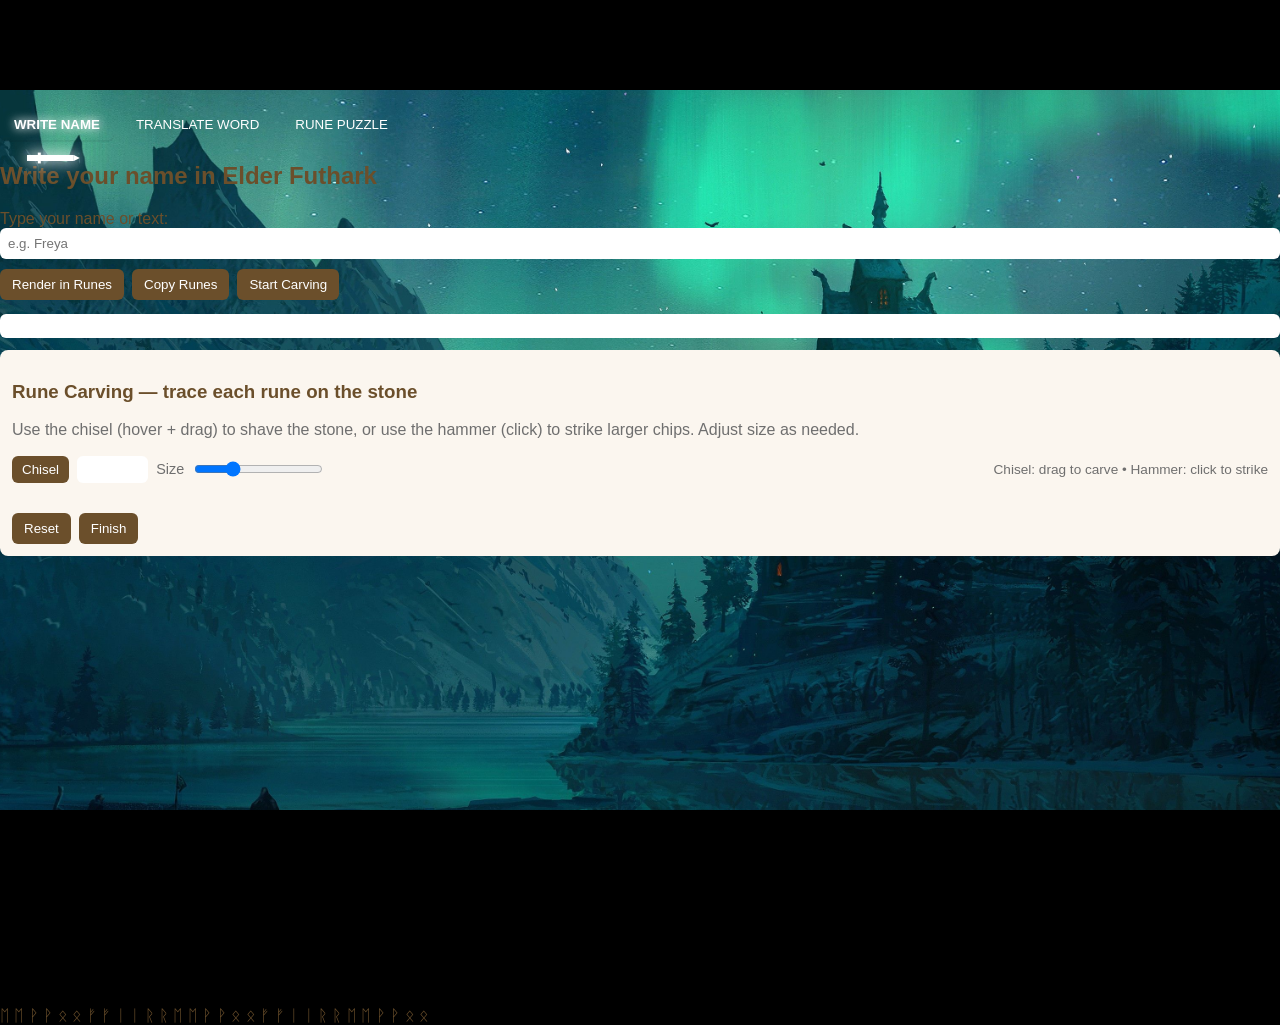
<file: index.backup.html>
<!doctype html>
<html lang="en">
	<head>
		<meta charset="utf-8" />
		<meta name="viewport" content="width=device-width,initial-scale=1" />
		<title>Rune Puzzle — Elder Futhark Games</title>
		<link rel="stylesheet" href="styles.css" />
	</head>
	<body>
		<header class="site-header">
			<h1>Rune Puzzle — Elder Futhark</h1>
			<p class="tagline">Write your name in runes, translate words, and play a rune-matching puzzle.</p>
		</header>

		<main class="container">
			<nav class="tabs">
				<button data-target="write" class="tab active">Write Name</button>
				<button data-target="translate" class="tab">Translate Word</button>
				<button data-target="puzzle" class="tab">Rune Puzzle</button>
			</nav>

			<section id="write" class="panel">
				<h2>Write your name in Elder Futhark</h2>
				<label>Type your name or text:
					<input id="nameInput" type="text" placeholder="e.g. Freya" />
				</label>
						<div class="controls">
							<button id="transliterateBtn">Render in Runes</button>
							<button id="copyRunesBtn">Copy Runes</button>
							<button id="carveBtn">Start Carving</button>
						</div>
						<div id="nameOutput" class="rune-line" aria-live="polite"></div>

						<div id="carvingArea" class="carving-area hidden">
										<h3>Rune Carving — trace each rune on the stone</h3>
										<p class="muted">Use the chisel (hover + drag) to shave the stone, or use the hammer (click) to strike larger chips. Adjust size as needed.</p>

										<div id="toolPalette" class="tool-palette">
											<button id="toolChisel" class="tool-btn active" title="Chisel (hover + drag)">Chisel</button>
											<button id="toolHammer" class="tool-btn" title="Hammer (click to strike)">Hammer</button>
											<label class="size-label">Size <input id="toolSize" type="range" min="6" max="28" value="12" /></label>
											<span id="toolHint" class="tool-hint">Chisel: drag to carve • Hammer: click to strike</span>
										</div>

										<div id="stoneContainer" class="stone-container"></div>
							<div class="carve-controls">
								<button id="resetCarve">Reset</button>
								<button id="finishCarve">Finish</button>
							</div>
						</div>
			</section>

			<section id="translate" class="panel hidden">
				<h2>Translate runes to Latin</h2>
				<label>Paste runes here:
					<input id="runeInput" type="text" placeholder="ᚠᚱᛖᚤᚨ" />
				</label>
				<div class="controls">
					<button id="translateBtn">Translate</button>
				</div>
				<div id="translateOutput" class="translate-output" aria-live="polite"></div>
			</section>

			<section id="puzzle" class="panel hidden">
				<h2>Rune Rings Puzzle</h2>
				<p>Click the outer ring or middle ring to rotate the rune pieces. Align both halves to complete the symbol!</p>
				
			<div class="ring-puzzle-wrap">
				<svg class="ring-puzzle ring-puzzle-v3test" viewBox="-350 -350 1100 1100" width="2000" height="2000">
				<defs>
					<!-- Clip paths for 6 runes, each split in half -->
					<clipPath id="clipOuter1test"><rect x="20" y="0" width="30" height="400" /></clipPath>
					<clipPath id="clipMiddle1test"><rect x="50" y="0" width="30" height="400" /></clipPath>
					
					<clipPath id="clipOuter2test"><rect x="80" y="0" width="30" height="400" /></clipPath>
					<clipPath id="clipMiddle2test"><rect x="110" y="0" width="30" height="400" /></clipPath>
					
					<clipPath id="clipOuter3test"><rect x="140" y="0" width="30" height="400" /></clipPath>
					<clipPath id="clipMiddle3test"><rect x="170" y="0" width="30" height="400" /></clipPath>
					
					<clipPath id="clipOuter4test"><rect x="200" y="0" width="30" height="400" /></clipPath>
					<clipPath id="clipMiddle4test"><rect x="230" y="0" width="30" height="400" /></clipPath>
					
					<clipPath id="clipOuter5test"><rect x="260" y="0" width="30" height="400" /></clipPath>
					<clipPath id="clipMiddle5test"><rect x="290" y="0" width="30" height="400" /></clipPath>
					
					<clipPath id="clipOuter6test"><rect x="320" y="0" width="30" height="400" /></clipPath>
					<clipPath id="clipMiddle6test"><rect x="350" y="0" width="30" height="400" /></clipPath>
				</defs>					<!-- Ring 1: Outer band at r=390 and Inner band at r=365 -->
				<!-- Rune 1 (ᚠ): left piece on outermost ring, right piece on 2nd ring -->
				<g id="v3OuterRune1test" style="transform-origin: 200px 200px; transition: transform 0.4s cubic-bezier(0.4,0,0.2,1); pointer-events:none;">
					<circle cx="200" cy="200" r="390" fill="none" stroke="#ff0000" stroke-width="40" opacity="0.4" style="cursor:pointer; pointer-events:stroke;" class="puzzle-ring" data-ring="v3outer1test" />
					<text class="ring-rune" x="50" y="200" text-anchor="middle" dy=".3em" font-size="120" fill="#6b4f2b" clip-path="url(#clipOuter1test)">ᚠ</text>
				</g>
				<g id="v3MiddleRune1test" style="transform-origin: 200px 200px; transition: transform 0.4s cubic-bezier(0.4,0,0.2,1); pointer-events:none;">
					<circle cx="200" cy="200" r="365" fill="none" stroke="#ff0000" stroke-width="40" opacity="0.4" style="cursor:pointer; pointer-events:stroke;" class="puzzle-ring" data-ring="v3middle1test" />
					<text class="ring-rune" x="50" y="200" text-anchor="middle" dy=".3em" font-size="120" fill="#6b4f2b" clip-path="url(#clipMiddle1test)">ᚠ</text>
				</g>
				<!-- Separator line between rune 1 pieces -->
				<circle cx="200" cy="200" r="377.5" fill="none" stroke="#333" stroke-width="2" opacity="0.6" style="pointer-events:none;" />
				
				<!-- Rune 2 (ᛁ): left piece on 3rd ring, right piece on 4th ring -->
				<g id="v3OuterRune2test" style="transform-origin: 200px 200px; transition: transform 0.4s cubic-bezier(0.4,0,0.2,1); pointer-events:none;">
					<circle cx="200" cy="200" r="330" fill="none" stroke="#ff8800" stroke-width="40" opacity="0.4" style="cursor:pointer; pointer-events:stroke;" class="puzzle-ring" data-ring="v3outer2test" />
					<text class="ring-rune" x="110" y="200" text-anchor="middle" dy=".3em" font-size="120" fill="#6b4f2b" clip-path="url(#clipOuter2test)">ᛁ</text>
				</g>
				<g id="v3MiddleRune2test" style="transform-origin: 200px 200px; transition: transform 0.4s cubic-bezier(0.4,0,0.2,1); pointer-events:none;">
					<circle cx="200" cy="200" r="305" fill="none" stroke="#ff8800" stroke-width="40" opacity="0.4" style="cursor:pointer; pointer-events:stroke;" class="puzzle-ring" data-ring="v3middle2test" />
					<text class="ring-rune" x="110" y="200" text-anchor="middle" dy=".3em" font-size="120" fill="#6b4f2b" clip-path="url(#clipMiddle2test)">ᛁ</text>
				</g>
				<!-- Separator line between rune 2 pieces -->
				<circle cx="200" cy="200" r="317.5" fill="none" stroke="#333" stroke-width="2" opacity="0.6" style="pointer-events:none;" />
				
				<!-- Rune 3 (ᚱ): left piece on 5th ring, right piece on 6th ring -->
				<g id="v3OuterRune3test" style="transform-origin: 200px 200px; transition: transform 0.4s cubic-bezier(0.4,0,0.2,1); pointer-events:none;">
					<circle cx="200" cy="200" r="270" fill="none" stroke="#ffdd00" stroke-width="40" opacity="0.4" style="cursor:pointer; pointer-events:stroke;" class="puzzle-ring" data-ring="v3outer3test" />
					<text class="ring-rune" x="170" y="200" text-anchor="middle" dy=".3em" font-size="120" fill="#6b4f2b" clip-path="url(#clipOuter3test)">ᚱ</text>
				</g>
				<g id="v3MiddleRune3test" style="transform-origin: 200px 200px; transition: transform 0.4s cubic-bezier(0.4,0,0.2,1); pointer-events:none;">
					<circle cx="200" cy="200" r="245" fill="none" stroke="#ffdd00" stroke-width="40" opacity="0.4" style="cursor:pointer; pointer-events:stroke;" class="puzzle-ring" data-ring="v3middle3test" />
					<text class="ring-rune" x="170" y="200" text-anchor="middle" dy=".3em" font-size="120" fill="#6b4f2b" clip-path="url(#clipMiddle3test)">ᚱ</text>
				</g>
				<!-- Separator line between rune 3 pieces -->
				<circle cx="200" cy="200" r="257.5" fill="none" stroke="#333" stroke-width="2" opacity="0.6" style="pointer-events:none;" />
				
				<!-- Rune 4 (ᛖ): left piece on 7th ring, right piece on 8th ring -->
				<g id="v3OuterRune4test" style="transform-origin: 200px 200px; transition: transform 0.4s cubic-bezier(0.4,0,0.2,1); pointer-events:none;">
					<circle cx="200" cy="200" r="210" fill="none" stroke="#00ff00" stroke-width="40" opacity="0.4" style="cursor:pointer; pointer-events:stroke;" class="puzzle-ring" data-ring="v3outer4test" />
					<text class="ring-rune" x="230" y="200" text-anchor="middle" dy=".3em" font-size="120" fill="#6b4f2b" clip-path="url(#clipOuter4test)">ᛖ</text>
				</g>
				<g id="v3MiddleRune4test" style="transform-origin: 200px 200px; transition: transform 0.4s cubic-bezier(0.4,0,0.2,1); pointer-events:none;">
					<circle cx="200" cy="200" r="185" fill="none" stroke="#00ff00" stroke-width="40" opacity="0.4" style="cursor:pointer; pointer-events:stroke;" class="puzzle-ring" data-ring="v3middle4test" />
					<text class="ring-rune" x="230" y="200" text-anchor="middle" dy=".3em" font-size="120" fill="#6b4f2b" clip-path="url(#clipMiddle4test)">ᛖ</text>
				</g>
				<!-- Separator line between rune 4 pieces -->
				<circle cx="200" cy="200" r="197.5" fill="none" stroke="#333" stroke-width="2" opacity="0.6" style="pointer-events:none;" />
				
				<!-- Rune 5 (ᚹ): left piece on 9th ring, right piece on 10th ring -->
				<g id="v3OuterRune5test" style="transform-origin: 200px 200px; transition: transform 0.4s cubic-bezier(0.4,0,0.2,1); pointer-events:none;">
					<circle cx="200" cy="200" r="150" fill="none" stroke="#0088ff" stroke-width="40" opacity="0.4" style="cursor:pointer; pointer-events:stroke;" class="puzzle-ring" data-ring="v3outer5test" />
					<text class="ring-rune" x="290" y="200" text-anchor="middle" dy=".3em" font-size="120" fill="#6b4f2b" clip-path="url(#clipOuter5test)">ᚹ</text>
				</g>
				<g id="v3MiddleRune5test" style="transform-origin: 200px 200px; transition: transform 0.4s cubic-bezier(0.4,0,0.2,1); pointer-events:none;">
					<circle cx="200" cy="200" r="125" fill="none" stroke="#0088ff" stroke-width="40" opacity="0.4" style="cursor:pointer; pointer-events:stroke;" class="puzzle-ring" data-ring="v3middle5test" />
					<text class="ring-rune" x="290" y="200" text-anchor="middle" dy=".3em" font-size="120" fill="#6b4f2b" clip-path="url(#clipMiddle5test)">ᚹ</text>
				</g>
				<!-- Separator line between rune 5 pieces -->
				<circle cx="200" cy="200" r="137.5" fill="none" stroke="#333" stroke-width="2" opacity="0.6" style="pointer-events:none;" />
				
				<!-- Rune 6 (ᛟ): left piece on 11th ring, right piece on 12th ring -->
				<g id="v3OuterRune6test" style="transform-origin: 200px 200px; transition: transform 0.4s cubic-bezier(0.4,0,0.2,1); pointer-events:none;">
					<circle cx="200" cy="200" r="90" fill="none" stroke="#8800ff" stroke-width="40" opacity="0.4" style="cursor:pointer; pointer-events:stroke;" class="puzzle-ring" data-ring="v3outer6test" />
					<text class="ring-rune" x="350" y="200" text-anchor="middle" dy=".3em" font-size="120" fill="#6b4f2b" clip-path="url(#clipOuter6test)">ᛟ</text>
				</g>
				<g id="v3MiddleRune6test" style="transform-origin: 200px 200px; transition: transform 0.4s cubic-bezier(0.4,0,0.2,1); pointer-events:none;">
					<circle cx="200" cy="200" r="65" fill="none" stroke="#8800ff" stroke-width="40" opacity="0.4" style="cursor:pointer; pointer-events:stroke;" class="puzzle-ring" data-ring="v3middle6test" />
					<text class="ring-rune" x="350" y="200" text-anchor="middle" dy=".3em" font-size="120" fill="#6b4f2b" clip-path="url(#clipMiddle6test)">ᛟ</text>
				</g>
			<!-- Separator line between rune 6 pieces -->
			<circle cx="200" cy="200" r="77.5" fill="none" stroke="#333" stroke-width="2" opacity="0.6" style="pointer-events:none;" />
			</svg>
		</div>
	</section>

	<section id="translate" class="panel hidden">
		<h2>Rune Translation Game</h2>
		<p>Translate the runic message into English!</p>
		<div id="translateDisplay"></div>
		<input type="text" id="translateInput" placeholder="Type your translation..." />
		<button id="translateSubmit">Check Answer</button>
		<div id="translateResult"></div>
	</section>
</main>

<script src="app.js"></script>
</body>
</html>
				
				<!-- Rune 4 (ᛖ): left piece on 7th ring, right piece on 8th ring -->
				<g id="v3OuterRune4test2" style="transform-origin: 200px 200px; transition: transform 0.4s cubic-bezier(0.4,0,0.2,1); pointer-events:none;">
					<circle cx="200" cy="200" r="210" fill="none" stroke="#00ff00" stroke-width="40" opacity="0.4" style="cursor:pointer; pointer-events:stroke;" class="puzzle-ring" data-ring="v3outer4test2" />
					<text class="ring-rune" x="230" y="200" text-anchor="middle" dy=".3em" font-size="120" fill="#6b4f2b" clip-path="url(#clipOuter4test2)">ᛖ</text>
				</g>
				<g id="v3MiddleRune4test2" style="transform-origin: 200px 200px; transition: transform 0.4s cubic-bezier(0.4,0,0.2,1); pointer-events:none;">
					<circle cx="200" cy="200" r="185" fill="none" stroke="#00ff00" stroke-width="40" opacity="0.4" style="cursor:pointer; pointer-events:stroke;" class="puzzle-ring" data-ring="v3middle4test2" />
					<text class="ring-rune" x="230" y="200" text-anchor="middle" dy=".3em" font-size="120" fill="#6b4f2b" clip-path="url(#clipMiddle4test2)">ᛖ</text>
				</g>
				<!-- Separator line between rune 4 pieces -->
				<circle cx="200" cy="200" r="197.5" fill="none" stroke="#333" stroke-width="2" opacity="0.6" style="pointer-events:none;" />
				
				<!-- Rune 5 (ᚹ): left piece on 9th ring, right piece on 10th ring -->
				<g id="v3OuterRune5test2" style="transform-origin: 200px 200px; transition: transform 0.4s cubic-bezier(0.4,0,0.2,1); pointer-events:none;">
					<circle cx="200" cy="200" r="150" fill="none" stroke="#0088ff" stroke-width="40" opacity="0.4" style="cursor:pointer; pointer-events:stroke;" class="puzzle-ring" data-ring="v3outer5test2" />
					<text class="ring-rune" x="290" y="200" text-anchor="middle" dy=".3em" font-size="120" fill="#6b4f2b" clip-path="url(#clipOuter5test2)">ᚹ</text>
				</g>
				<g id="v3MiddleRune5test2" style="transform-origin: 200px 200px; transition: transform 0.4s cubic-bezier(0.4,0,0.2,1); pointer-events:none;">
					<circle cx="200" cy="200" r="125" fill="none" stroke="#0088ff" stroke-width="40" opacity="0.4" style="cursor:pointer; pointer-events:stroke;" class="puzzle-ring" data-ring="v3middle5test2" />
					<text class="ring-rune" x="290" y="200" text-anchor="middle" dy=".3em" font-size="120" fill="#6b4f2b" clip-path="url(#clipMiddle5test2)">ᚹ</text>
				</g>
				<!-- Separator line between rune 5 pieces -->
				<circle cx="200" cy="200" r="137.5" fill="none" stroke="#333" stroke-width="2" opacity="0.6" style="pointer-events:none;" />
				
				<!-- Rune 6 (ᛟ): left piece on 11th ring, right piece on 12th ring -->
				<g id="v3OuterRune6test2" style="transform-origin: 200px 200px; transition: transform 0.4s cubic-bezier(0.4,0,0.2,1); pointer-events:none;">
					<circle cx="200" cy="200" r="90" fill="none" stroke="#8800ff" stroke-width="40" opacity="0.4" style="cursor:pointer; pointer-events:stroke;" class="puzzle-ring" data-ring="v3outer6test2" />
					<text class="ring-rune" x="350" y="200" text-anchor="middle" dy=".3em" font-size="120" fill="#6b4f2b" clip-path="url(#clipOuter6test2)">ᛟ</text>
				</g>
				<g id="v3MiddleRune6test2" style="transform-origin: 200px 200px; transition: transform 0.4s cubic-bezier(0.4,0,0.2,1); pointer-events:none;">
					<circle cx="200" cy="200" r="65" fill="none" stroke="#8800ff" stroke-width="40" opacity="0.4" style="cursor:pointer; pointer-events:stroke;" class="puzzle-ring" data-ring="v3middle6test2" />
					<text class="ring-rune" x="350" y="200" text-anchor="middle" dy=".3em" font-size="120" fill="#6b4f2b" clip-path="url(#clipMiddle6test2)">ᛟ</text>
				</g>
			<!-- Separator line between rune 6 pieces -->
			<circle cx="200" cy="200" r="77.5" fill="none" stroke="#333" stroke-width="2" opacity="0.6" style="pointer-events:none;" />
			</svg>
		</div>
	</section>
	
	<section id="translate" class="panel hidden">
		<h2>Rune Translation Game</h2>
		<p>Translate the runic message into English!</p>
		<div id="translateDisplay"></div>
		<input type="text" id="translateInput" placeholder="Type your translation..." />
		<button id="translateSubmit">Check Answer</button>
		<div id="translateResult"></div>
	</section>
</main>

<script src="app.js"></script>
</body>
</html>
							
							<clipPath id="clipOuter3"><rect x="140" y="0" width="30" height="400" /></clipPath>
							<clipPath id="clipMiddle3"><rect x="170" y="0" width="30" height="400" /></clipPath>
							
							<clipPath id="clipOuter4"><rect x="200" y="0" width="30" height="400" /></clipPath>
							<clipPath id="clipMiddle4"><rect x="230" y="0" width="30" height="400" /></clipPath>
							
							<clipPath id="clipOuter5"><rect x="260" y="0" width="30" height="400" /></clipPath>
							<clipPath id="clipMiddle5"><rect x="290" y="0" width="30" height="400" /></clipPath>
							
							<clipPath id="clipOuter6"><rect x="320" y="0" width="30" height="400" /></clipPath>
							<clipPath id="clipMiddle6"><rect x="350" y="0" width="30" height="400" /></clipPath>
						</defs>
					
					<!-- Ring 1: Outer band at r=390 and Inner band at r=365 -->
					<!-- Rune 1 (ᚠ): left piece on outermost ring, right piece on 2nd ring -->
					<g id="v3OuterRune1" style="transform-origin: 200px 200px; transition: transform 0.4s cubic-bezier(0.4,0,0.2,1); pointer-events:none;">
						<circle cx="200" cy="200" r="390" fill="none" stroke="#ff0000" stroke-width="40" opacity="0.4" style="cursor:pointer; pointer-events:stroke;" class="puzzle-ring" data-ring="v3outer1" />
						<text class="ring-rune" x="50" y="200" text-anchor="middle" dy=".3em" font-size="120" fill="#6b4f2b" clip-path="url(#clipOuter1)">ᚠ</text>
					</g>
					<g id="v3MiddleRune1" style="transform-origin: 200px 200px; transition: transform 0.4s cubic-bezier(0.4,0,0.2,1); pointer-events:none;">
						<circle cx="200" cy="200" r="365" fill="none" stroke="#ff0000" stroke-width="40" opacity="0.4" style="cursor:pointer; pointer-events:stroke;" class="puzzle-ring" data-ring="v3middle1" />
						<text class="ring-rune" x="50" y="200" text-anchor="middle" dy=".3em" font-size="120" fill="#6b4f2b" clip-path="url(#clipMiddle1)">ᚠ</text>
					</g>
					<!-- Separator line between rune 1 pieces -->
					<circle cx="200" cy="200" r="377.5" fill="none" stroke="#333" stroke-width="2" opacity="0.6" style="pointer-events:none;" />
					
					<!-- Rune 2 (ᛁ): left piece on 3rd ring, right piece on 4th ring -->
					<g id="v3OuterRune2" style="transform-origin: 200px 200px; transition: transform 0.4s cubic-bezier(0.4,0,0.2,1); pointer-events:none;">
						<circle cx="200" cy="200" r="330" fill="none" stroke="#ff8800" stroke-width="40" opacity="0.4" style="cursor:pointer; pointer-events:stroke;" class="puzzle-ring" data-ring="v3outer2" />
						<text class="ring-rune" x="110" y="200" text-anchor="middle" dy=".3em" font-size="120" fill="#6b4f2b" clip-path="url(#clipOuter2)">ᛁ</text>
					</g>
					<g id="v3MiddleRune2" style="transform-origin: 200px 200px; transition: transform 0.4s cubic-bezier(0.4,0,0.2,1); pointer-events:none;">
						<circle cx="200" cy="200" r="305" fill="none" stroke="#ff8800" stroke-width="40" opacity="0.4" style="cursor:pointer; pointer-events:stroke;" class="puzzle-ring" data-ring="v3middle2" />
						<text class="ring-rune" x="110" y="200" text-anchor="middle" dy=".3em" font-size="120" fill="#6b4f2b" clip-path="url(#clipMiddle2)">ᛁ</text>
					</g>
					<!-- Separator line between rune 2 pieces -->
					<circle cx="200" cy="200" r="317.5" fill="none" stroke="#333" stroke-width="2" opacity="0.6" style="pointer-events:none;" />
					
					<!-- Rune 3 (ᚱ): left piece on 5th ring, right piece on 6th ring -->
					<g id="v3OuterRune3" style="transform-origin: 200px 200px; transition: transform 0.4s cubic-bezier(0.4,0,0.2,1); pointer-events:none;">
						<circle cx="200" cy="200" r="270" fill="none" stroke="#ffdd00" stroke-width="40" opacity="0.4" style="cursor:pointer; pointer-events:stroke;" class="puzzle-ring" data-ring="v3outer3" />
						<text class="ring-rune" x="170" y="200" text-anchor="middle" dy=".3em" font-size="120" fill="#6b4f2b" clip-path="url(#clipOuter3)">ᚱ</text>
					</g>
					<g id="v3MiddleRune3" style="transform-origin: 200px 200px; transition: transform 0.4s cubic-bezier(0.4,0,0.2,1); pointer-events:none;">
						<circle cx="200" cy="200" r="245" fill="none" stroke="#ffdd00" stroke-width="40" opacity="0.4" style="cursor:pointer; pointer-events:stroke;" class="puzzle-ring" data-ring="v3middle3" />
						<text class="ring-rune" x="170" y="200" text-anchor="middle" dy=".3em" font-size="120" fill="#6b4f2b" clip-path="url(#clipMiddle3)">ᚱ</text>
					</g>
					<!-- Separator line between rune 3 pieces -->
					<circle cx="200" cy="200" r="257.5" fill="none" stroke="#333" stroke-width="2" opacity="0.6" style="pointer-events:none;" />
					
					<!-- Rune 4 (ᛖ): left piece on 7th ring, right piece on 8th ring -->
					<g id="v3OuterRune4" style="transform-origin: 200px 200px; transition: transform 0.4s cubic-bezier(0.4,0,0.2,1); pointer-events:none;">
						<circle cx="200" cy="200" r="210" fill="none" stroke="#00ff00" stroke-width="40" opacity="0.4" style="cursor:pointer; pointer-events:stroke;" class="puzzle-ring" data-ring="v3outer4" />
						<text class="ring-rune" x="230" y="200" text-anchor="middle" dy=".3em" font-size="120" fill="#6b4f2b" clip-path="url(#clipOuter4)">ᛖ</text>
					</g>
					<g id="v3MiddleRune4" style="transform-origin: 200px 200px; transition: transform 0.4s cubic-bezier(0.4,0,0.2,1); pointer-events:none;">
						<circle cx="200" cy="200" r="185" fill="none" stroke="#00ff00" stroke-width="40" opacity="0.4" style="cursor:pointer; pointer-events:stroke;" class="puzzle-ring" data-ring="v3middle4" />
						<text class="ring-rune" x="230" y="200" text-anchor="middle" dy=".3em" font-size="120" fill="#6b4f2b" clip-path="url(#clipMiddle4)">ᛖ</text>
					</g>
					<!-- Separator line between rune 4 pieces -->
					<circle cx="200" cy="200" r="197.5" fill="none" stroke="#333" stroke-width="2" opacity="0.6" style="pointer-events:none;" />
					
					<!-- Rune 5 (ᚹ): left piece on 9th ring, right piece on 10th ring -->
					<g id="v3OuterRune5" style="transform-origin: 200px 200px; transition: transform 0.4s cubic-bezier(0.4,0,0.2,1); pointer-events:none;">
						<circle cx="200" cy="200" r="150" fill="none" stroke="#0088ff" stroke-width="40" opacity="0.4" style="cursor:pointer; pointer-events:stroke;" class="puzzle-ring" data-ring="v3outer5" />
						<text class="ring-rune" x="290" y="200" text-anchor="middle" dy=".3em" font-size="120" fill="#6b4f2b" clip-path="url(#clipOuter5)">ᚹ</text>
					</g>
					<g id="v3MiddleRune5" style="transform-origin: 200px 200px; transition: transform 0.4s cubic-bezier(0.4,0,0.2,1); pointer-events:none;">
						<circle cx="200" cy="200" r="125" fill="none" stroke="#0088ff" stroke-width="40" opacity="0.4" style="cursor:pointer; pointer-events:stroke;" class="puzzle-ring" data-ring="v3middle5" />
						<text class="ring-rune" x="290" y="200" text-anchor="middle" dy=".3em" font-size="120" fill="#6b4f2b" clip-path="url(#clipMiddle5)">ᚹ</text>
					</g>
					<!-- Separator line between rune 5 pieces -->
					<circle cx="200" cy="200" r="137.5" fill="none" stroke="#333" stroke-width="2" opacity="0.6" style="pointer-events:none;" />
					
					<!-- Rune 6 (ᛟ): left piece on 11th ring, right piece on 12th ring -->
					<g id="v3OuterRune6" style="transform-origin: 200px 200px; transition: transform 0.4s cubic-bezier(0.4,0,0.2,1); pointer-events:none;">
						<circle cx="200" cy="200" r="90" fill="none" stroke="#8800ff" stroke-width="40" opacity="0.4" style="cursor:pointer; pointer-events:stroke;" class="puzzle-ring" data-ring="v3outer6" />
						<text class="ring-rune" x="350" y="200" text-anchor="middle" dy=".3em" font-size="120" fill="#6b4f2b" clip-path="url(#clipOuter6)">ᛟ</text>
					</g>
					<g id="v3MiddleRune6" style="transform-origin: 200px 200px; transition: transform 0.4s cubic-bezier(0.4,0,0.2,1); pointer-events:none;">
						<circle cx="200" cy="200" r="65" fill="none" stroke="#8800ff" stroke-width="40" opacity="0.4" style="cursor:pointer; pointer-events:stroke;" class="puzzle-ring" data-ring="v3middle6" />
						<text class="ring-rune" x="350" y="200" text-anchor="middle" dy=".3em" font-size="120" fill="#6b4f2b" clip-path="url(#clipMiddle6)">ᛟ</text>
					</g>
				<!-- Separator line between rune 6 pieces -->
				<circle cx="200" cy="200" r="77.5" fill="none" stroke="#333" stroke-width="2" opacity="0.6" style="pointer-events:none;" />
				</svg>
			</div>
		</section>

		<section id="translate" class="panel hidden">
			<h2>Rune Translation Game</h2>
			<p>Translate the runic message into English!</p>
			<div id="translateDisplay"></div>
			<input type="text" id="translateInput" placeholder="Type your translation..." />
			<button id="translateSubmit">Check Answer</button>
			<div id="translateResult"></div>
		</section>
	</main>

	<script src="app.js"></script>
</body>
</html>
						<clipPath id="clipMiddle1test"><rect x="50" y="0" width="30" height="400" /></clipPath>
						
						<clipPath id="clipOuter2test"><rect x="80" y="0" width="30" height="400" /></clipPath>
						<clipPath id="clipMiddle2test"><rect x="110" y="0" width="30" height="400" /></clipPath>
						
						<clipPath id="clipOuter3test"><rect x="140" y="0" width="30" height="400" /></clipPath>
						<clipPath id="clipMiddle3test"><rect x="170" y="0" width="30" height="400" /></clipPath>
						
						<clipPath id="clipOuter4test"><rect x="200" y="0" width="30" height="400" /></clipPath>
						<clipPath id="clipMiddle4test"><rect x="230" y="0" width="30" height="400" /></clipPath>
						
						<clipPath id="clipOuter5test"><rect x="260" y="0" width="30" height="400" /></clipPath>
						<clipPath id="clipMiddle5test"><rect x="290" y="0" width="30" height="400" /></clipPath>
						
						<clipPath id="clipOuter6test"><rect x="320" y="0" width="30" height="400" /></clipPath>
						<clipPath id="clipMiddle6test"><rect x="350" y="0" width="30" height="400" /></clipPath>
					</defs>					<!-- Ring 1: Outer band at r=390 and Inner band at r=365 -->
					<!-- Rune 1 (ᚠ): left piece on outermost ring, right piece on 2nd ring -->
					<g id="v3OuterRune1test" style="transform-origin: 200px 200px; transition: transform 0.4s cubic-bezier(0.4,0,0.2,1); pointer-events:none;">
						<circle cx="200" cy="200" r="390" fill="none" stroke="#ff0000" stroke-width="40" opacity="0.4" style="cursor:pointer; pointer-events:stroke;" class="puzzle-ring" data-ring="v3outer1test" />
						<text class="ring-rune" x="50" y="200" text-anchor="middle" dy=".3em" font-size="120" fill="#6b4f2b" clip-path="url(#clipOuter1test)">ᚠ</text>
					</g>
					<g id="v3MiddleRune1test" style="transform-origin: 200px 200px; transition: transform 0.4s cubic-bezier(0.4,0,0.2,1); pointer-events:none;">
						<circle cx="200" cy="200" r="365" fill="none" stroke="#ff0000" stroke-width="40" opacity="0.4" style="cursor:pointer; pointer-events:stroke;" class="puzzle-ring" data-ring="v3middle1test" />
						<text class="ring-rune" x="50" y="200" text-anchor="middle" dy=".3em" font-size="120" fill="#6b4f2b" clip-path="url(#clipMiddle1test)">ᚠ</text>
					</g>
					<!-- Separator line between rune 1 pieces -->
					<circle cx="200" cy="200" r="377.5" fill="none" stroke="#333" stroke-width="2" opacity="0.6" style="pointer-events:none;" />
					
					<!-- Rune 2 (ᛁ): left piece on 3rd ring, right piece on 4th ring -->
					<g id="v3OuterRune2test" style="transform-origin: 200px 200px; transition: transform 0.4s cubic-bezier(0.4,0,0.2,1); pointer-events:none;">
						<circle cx="200" cy="200" r="330" fill="none" stroke="#ff8800" stroke-width="40" opacity="0.4" style="cursor:pointer; pointer-events:stroke;" class="puzzle-ring" data-ring="v3outer2test" />
						<text class="ring-rune" x="110" y="200" text-anchor="middle" dy=".3em" font-size="120" fill="#6b4f2b" clip-path="url(#clipOuter2test)">ᛁ</text>
					</g>
					<g id="v3MiddleRune2test" style="transform-origin: 200px 200px; transition: transform 0.4s cubic-bezier(0.4,0,0.2,1); pointer-events:none;">
						<circle cx="200" cy="200" r="305" fill="none" stroke="#ff8800" stroke-width="40" opacity="0.4" style="cursor:pointer; pointer-events:stroke;" class="puzzle-ring" data-ring="v3middle2test" />
						<text class="ring-rune" x="110" y="200" text-anchor="middle" dy=".3em" font-size="120" fill="#6b4f2b" clip-path="url(#clipMiddle2test)">ᛁ</text>
					</g>
					<!-- Separator line between rune 2 pieces -->
					<circle cx="200" cy="200" r="317.5" fill="none" stroke="#333" stroke-width="2" opacity="0.6" style="pointer-events:none;" />
					
					<!-- Rune 3 (ᚱ): left piece on 5th ring, right piece on 6th ring -->
					<g id="v3OuterRune3test" style="transform-origin: 200px 200px; transition: transform 0.4s cubic-bezier(0.4,0,0.2,1); pointer-events:none;">
						<circle cx="200" cy="200" r="270" fill="none" stroke="#ffdd00" stroke-width="40" opacity="0.4" style="cursor:pointer; pointer-events:stroke;" class="puzzle-ring" data-ring="v3outer3test" />
						<text class="ring-rune" x="170" y="200" text-anchor="middle" dy=".3em" font-size="120" fill="#6b4f2b" clip-path="url(#clipOuter3test)">ᚱ</text>
					</g>
					<g id="v3MiddleRune3test" style="transform-origin: 200px 200px; transition: transform 0.4s cubic-bezier(0.4,0,0.2,1); pointer-events:none;">
						<circle cx="200" cy="200" r="245" fill="none" stroke="#ffdd00" stroke-width="40" opacity="0.4" style="cursor:pointer; pointer-events:stroke;" class="puzzle-ring" data-ring="v3middle3test" />
						<text class="ring-rune" x="170" y="200" text-anchor="middle" dy=".3em" font-size="120" fill="#6b4f2b" clip-path="url(#clipMiddle3test)">ᚱ</text>
					</g>
					<!-- Separator line between rune 3 pieces -->
					<circle cx="200" cy="200" r="257.5" fill="none" stroke="#333" stroke-width="2" opacity="0.6" style="pointer-events:none;" />
					
					<!-- Rune 4 (ᛖ): left piece on 7th ring, right piece on 8th ring -->
					<g id="v3OuterRune4test" style="transform-origin: 200px 200px; transition: transform 0.4s cubic-bezier(0.4,0,0.2,1); pointer-events:none;">
						<circle cx="200" cy="200" r="210" fill="none" stroke="#00ff00" stroke-width="40" opacity="0.4" style="cursor:pointer; pointer-events:stroke;" class="puzzle-ring" data-ring="v3outer4test" />
						<text class="ring-rune" x="230" y="200" text-anchor="middle" dy=".3em" font-size="120" fill="#6b4f2b" clip-path="url(#clipOuter4test)">ᛖ</text>
					</g>
					<g id="v3MiddleRune4test" style="transform-origin: 200px 200px; transition: transform 0.4s cubic-bezier(0.4,0,0.2,1); pointer-events:none;">
						<circle cx="200" cy="200" r="185" fill="none" stroke="#00ff00" stroke-width="40" opacity="0.4" style="cursor:pointer; pointer-events:stroke;" class="puzzle-ring" data-ring="v3middle4test" />
						<text class="ring-rune" x="230" y="200" text-anchor="middle" dy=".3em" font-size="120" fill="#6b4f2b" clip-path="url(#clipMiddle4test)">ᛖ</text>
					</g>
					<!-- Separator line between rune 4 pieces -->
					<circle cx="200" cy="200" r="197.5" fill="none" stroke="#333" stroke-width="2" opacity="0.6" style="pointer-events:none;" />
					
					<!-- Rune 5 (ᚹ): left piece on 9th ring, right piece on 10th ring -->
					<g id="v3OuterRune5test" style="transform-origin: 200px 200px; transition: transform 0.4s cubic-bezier(0.4,0,0.2,1); pointer-events:none;">
						<circle cx="200" cy="200" r="150" fill="none" stroke="#0088ff" stroke-width="40" opacity="0.4" style="cursor:pointer; pointer-events:stroke;" class="puzzle-ring" data-ring="v3outer5test" />
						<text class="ring-rune" x="290" y="200" text-anchor="middle" dy=".3em" font-size="120" fill="#6b4f2b" clip-path="url(#clipOuter5test)">ᚹ</text>
					</g>
					<g id="v3MiddleRune5test" style="transform-origin: 200px 200px; transition: transform 0.4s cubic-bezier(0.4,0,0.2,1); pointer-events:none;">
						<circle cx="200" cy="200" r="125" fill="none" stroke="#0088ff" stroke-width="40" opacity="0.4" style="cursor:pointer; pointer-events:stroke;" class="puzzle-ring" data-ring="v3middle5test" />
						<text class="ring-rune" x="290" y="200" text-anchor="middle" dy=".3em" font-size="120" fill="#6b4f2b" clip-path="url(#clipMiddle5test)">ᚹ</text>
					</g>
					<!-- Separator line between rune 5 pieces -->
					<circle cx="200" cy="200" r="137.5" fill="none" stroke="#333" stroke-width="2" opacity="0.6" style="pointer-events:none;" />
					
					<!-- Rune 6 (ᛟ): left piece on 11th ring, right piece on 12th ring -->
					<g id="v3OuterRune6test" style="transform-origin: 200px 200px; transition: transform 0.4s cubic-bezier(0.4,0,0.2,1); pointer-events:none;">
						<circle cx="200" cy="200" r="90" fill="none" stroke="#8800ff" stroke-width="40" opacity="0.4" style="cursor:pointer; pointer-events:stroke;" class="puzzle-ring" data-ring="v3outer6test" />
						<text class="ring-rune" x="350" y="200" text-anchor="middle" dy=".3em" font-size="120" fill="#6b4f2b" clip-path="url(#clipOuter6test)">ᛟ</text>
					</g>
					<g id="v3MiddleRune6test" style="transform-origin: 200px 200px; transition: transform 0.4s cubic-bezier(0.4,0,0.2,1); pointer-events:none;">
						<circle cx="200" cy="200" r="65" fill="none" stroke="#8800ff" stroke-width="40" opacity="0.4" style="cursor:pointer; pointer-events:stroke;" class="puzzle-ring" data-ring="v3middle6test" />
						<text class="ring-rune" x="350" y="200" text-anchor="middle" dy=".3em" font-size="120" fill="#6b4f2b" clip-path="url(#clipMiddle6test)">ᛟ</text>
					</g>
					<!-- Separator line between rune 6 pieces -->
					<circle cx="200" cy="200" r="77.5" fill="none" stroke="#333" stroke-width="2" opacity="0.6" style="pointer-events:none;" />
					</svg>
			</div>
		</section>
	</main>

	<script src="app.js"></script>
</body>
</html>
</file>
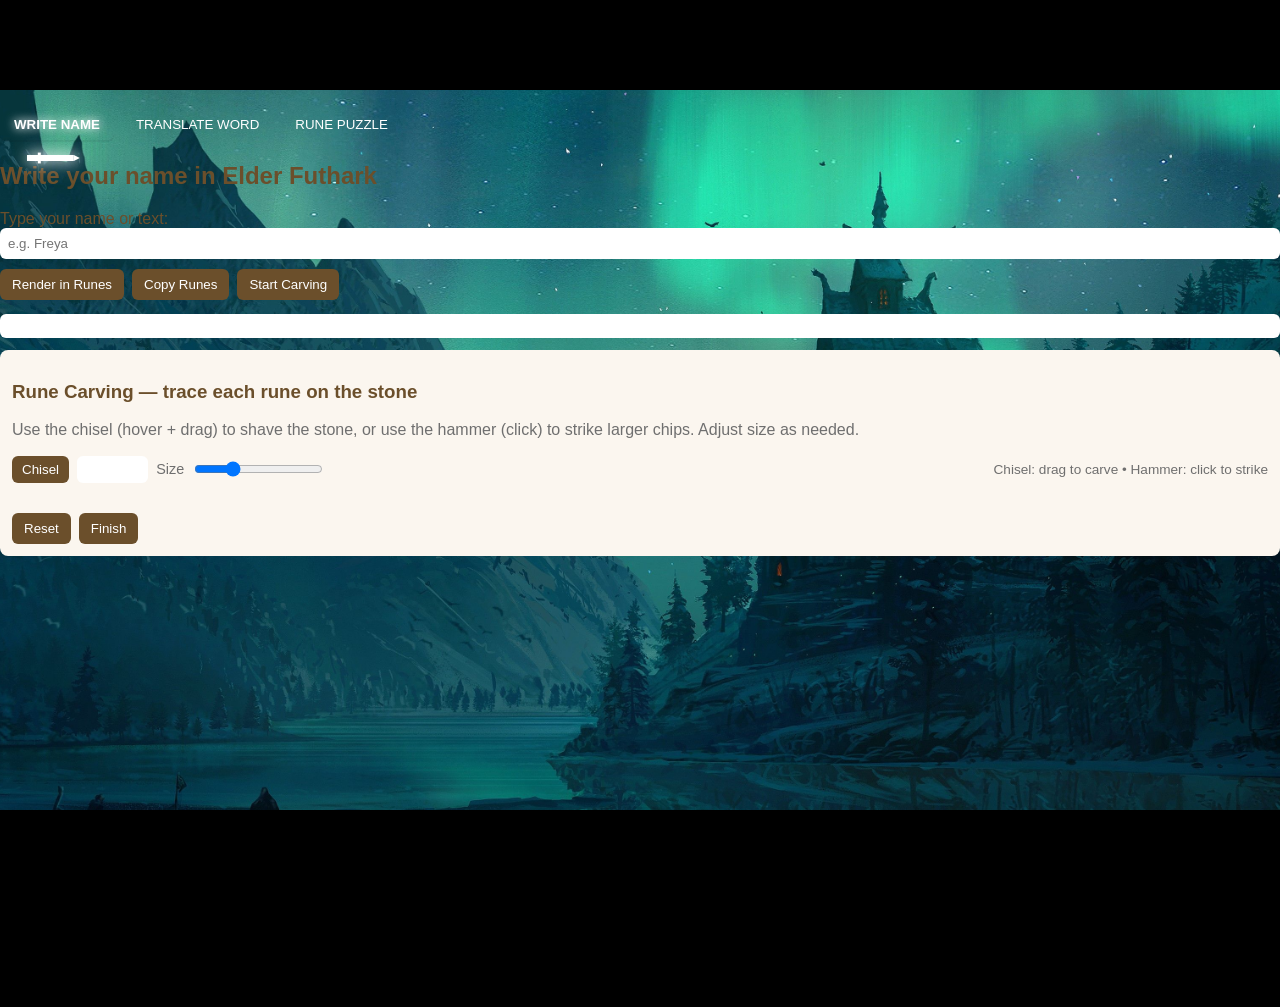
<file: index_corrupted.html>
﻿<!doctype html>
<html lang="en">
	<head>
		<meta charset="utf-8" />
		<meta name="viewport" content="width=device-width,initial-scale=1" />
		<title>Rune Puzzle — Elder Futhark Games</title>
		<link rel="stylesheet" href="styles.css" />
	</head>
	<body>
		<header class="site-header">
			<h1>Rune Puzzle — Elder Futhark</h1>
			<p class="tagline">Write your name in runes, translate words, and play a rune-matching puzzle.</p>
		</header>

		<main class="container">
			<nav class="tabs">
				<button data-target="write" class="tab active">Write Name</button>
				<button data-target="translate" class="tab">Translate Word</button>
				<button data-target="puzzle" class="tab">Rune Puzzle</button>
			</nav>

			<section id="write" class="panel">
				<h2>Write your name in Elder Futhark</h2>
				<label>Type your name or text:
					<input id="nameInput" type="text" placeholder="e.g. Freya" />
				</label>
						<div class="controls">
							<button id="transliterateBtn">Render in Runes</button>
							<button id="copyRunesBtn">Copy Runes</button>
							<button id="carveBtn">Start Carving</button>
						</div>
						<div id="nameOutput" class="rune-line" aria-live="polite"></div>

						<div id="carvingArea" class="carving-area hidden">
								<h3>Rune Carving — trace each rune on the stone</h3>
								<p class="muted">Use the chisel (hover + drag) to shave the stone, or use the hammer (click) to strike larger chips. Adjust size as needed.</p>

								<div id="toolPalette" class="tool-palette">
									<button id="toolChisel" class="tool-btn active" title="Chisel (hover + drag)">Chisel</button>
									<button id="toolHammer" class="tool-btn" title="Hammer (click to strike)">Hammer</button>
									<label class="size-label">Size <input id="toolSize" type="range" min="6" max="28" value="12" /></label>
									<span id="toolHint" class="tool-hint">Chisel: drag to carve • Hammer: click to strike</span>
										</div>

										<div id="stoneContainer" class="stone-container"></div>
							<div class="carve-controls">
								<button id="resetCarve">Reset</button>
								<button id="finishCarve">Finish</button>
							</div>
						</div>
			</section>

			<section id="translate" class="panel hidden">
				<h2>Translate runes to Latin</h2>
				<label>Paste runes here:
					<input id="runeInput" type="text" placeholder="ᚠᚱᛖᚤᚨ" />
				</label>
				<div class="controls">
					<button id="translateBtn">Translate</button>
				</div>
				<div id="translateOutput" class="translate-output" aria-live="polite"></div>
			</section>

			<section id="puzzle" class="panel hidden">
				<h2>Rune Rings Puzzle</h2>
				<p>Click the outer ring or middle ring to rotate the rune pieces. Align both halves to complete the symbol!</p>
				
			<div class="ring-puzzle-wrap">
				<svg class="ring-puzzle ring-puzzle-v3test" viewBox="-350 -350 1100 1100" width="2000" height="2000">
				<defs>
					<!-- Clip paths for 6 runes, each split in half -->
					<clipPath id="clipOuter1test"><rect x="20" y="0" width="30" height="400" /></clipPath>
					<clipPath id="clipMiddle1test"><rect x="50" y="0" width="30" height="400" /></clipPath>
					
					<clipPath id="clipOuter2test"><rect x="80" y="0" width="30" height="400" /></clipPath>
					<clipPath id="clipMiddle2test"><rect x="110" y="0" width="30" height="400" /></clipPath>
					
					<clipPath id="clipOuter3test"><rect x="140" y="0" width="30" height="400" /></clipPath>
					<clipPath id="clipMiddle3test"><rect x="170" y="0" width="30" height="400" /></clipPath>
					
					<clipPath id="clipOuter4test"><rect x="200" y="0" width="30" height="400" /></clipPath>
					<clipPath id="clipMiddle4test"><rect x="230" y="0" width="30" height="400" /></clipPath>
					
					<clipPath id="clipOuter5test"><rect x="260" y="0" width="30" height="400" /></clipPath>
					<clipPath id="clipMiddle5test"><rect x="290" y="0" width="30" height="400" /></clipPath>
					
					<clipPath id="clipOuter6test"><rect x="320" y="0" width="30" height="400" /></clipPath>
					<clipPath id="clipMiddle6test"><rect x="350" y="0" width="30" height="400" /></clipPath>
				</defs>					<!-- Ring 1: Outer band at r=390 and Inner band at r=365 -->
				<!-- Rune 1 (áš ): left piece on outermost ring, right piece on 2nd ring -->
				<g id="v3OuterRune1test" style="transform-origin: 200px 200px; transition: transform 0.4s cubic-bezier(0.4,0,0.2,1); pointer-events:none;">
					<circle cx="200" cy="200" r="390" fill="none" stroke="#ff0000" stroke-width="40" opacity="0.4" style="cursor:pointer; pointer-events:stroke;" class="puzzle-ring" data-ring="v3outer1test" />
				<text class="ring-rune" x="50" y="200" text-anchor="middle" dy=".3em" font-size="120" fill="#6b4f2b" clip-path="url(#clipOuter1test)">ᚠ</text>
				</g>
				<g id="v3MiddleRune1test" style="transform-origin: 200px 200px; transition: transform 0.4s cubic-bezier(0.4,0,0.2,1); pointer-events:none;">
					<circle cx="200" cy="200" r="365" fill="none" stroke="#ff0000" stroke-width="40" opacity="0.4" style="cursor:pointer; pointer-events:stroke;" class="puzzle-ring" data-ring="v3middle1test" />
				<text class="ring-rune" x="50" y="200" text-anchor="middle" dy=".3em" font-size="120" fill="#6b4f2b" clip-path="url(#clipMiddle1test)">ᚠ</text>
				</g>
				<!-- Separator line between rune 1 pieces -->
				<circle cx="200" cy="200" r="377.5" fill="none" stroke="#333" stroke-width="2" opacity="0.6" style="pointer-events:none;" />
				
				<!-- Rune 2 (á›): left piece on 3rd ring, right piece on 4th ring -->
				<g id="v3OuterRune2test" style="transform-origin: 200px 200px; transition: transform 0.4s cubic-bezier(0.4,0,0.2,1); pointer-events:none;">
					<circle cx="200" cy="200" r="330" fill="none" stroke="#ff8800" stroke-width="40" opacity="0.4" style="cursor:pointer; pointer-events:stroke;" class="puzzle-ring" data-ring="v3outer2test" />
				<text class="ring-rune" x="110" y="200" text-anchor="middle" dy=".3em" font-size="120" fill="#6b4f2b" clip-path="url(#clipOuter2test)">ᛁ</text>
				</g>
				<g id="v3MiddleRune2test" style="transform-origin: 200px 200px; transition: transform 0.4s cubic-bezier(0.4,0,0.2,1); pointer-events:none;">
					<circle cx="200" cy="200" r="305" fill="none" stroke="#ff8800" stroke-width="40" opacity="0.4" style="cursor:pointer; pointer-events:stroke;" class="puzzle-ring" data-ring="v3middle2test" />
				<text class="ring-rune" x="110" y="200" text-anchor="middle" dy=".3em" font-size="120" fill="#6b4f2b" clip-path="url(#clipMiddle2test)">ᛁ</text>
				</g>
				<!-- Separator line between rune 2 pieces -->
				<circle cx="200" cy="200" r="317.5" fill="none" stroke="#333" stroke-width="2" opacity="0.6" style="pointer-events:none;" />
				
				<!-- Rune 3 (áš±): left piece on 5th ring, right piece on 6th ring -->
				<g id="v3OuterRune3test" style="transform-origin: 200px 200px; transition: transform 0.4s cubic-bezier(0.4,0,0.2,1); pointer-events:none;">
					<circle cx="200" cy="200" r="270" fill="none" stroke="#ffdd00" stroke-width="40" opacity="0.4" style="cursor:pointer; pointer-events:stroke;" class="puzzle-ring" data-ring="v3outer3test" />
					<text class="ring-rune" x="170" y="200" text-anchor="middle" dy=".3em" font-size="120" fill="#6b4f2b" clip-path="url(#clipOuter3test)">ᚱ</text>
				</g>
				<g id="v3MiddleRune3test" style="transform-origin: 200px 200px; transition: transform 0.4s cubic-bezier(0.4,0,0.2,1); pointer-events:none;">
					<circle cx="200" cy="200" r="245" fill="none" stroke="#ffdd00" stroke-width="40" opacity="0.4" style="cursor:pointer; pointer-events:stroke;" class="puzzle-ring" data-ring="v3middle3test" />
					<text class="ring-rune" x="170" y="200" text-anchor="middle" dy=".3em" font-size="120" fill="#6b4f2b" clip-path="url(#clipMiddle3test)">ᚱ</text>
				</g>
				<!-- Separator line between rune 3 pieces -->
				<circle cx="200" cy="200" r="257.5" fill="none" stroke="#333" stroke-width="2" opacity="0.6" style="pointer-events:none;" />
				
				<!-- Rune 4 (á›–): left piece on 7th ring, right piece on 8th ring -->
				<g id="v3OuterRune4test" style="transform-origin: 200px 200px; transition: transform 0.4s cubic-bezier(0.4,0,0.2,1); pointer-events:none;">
					<circle cx="200" cy="200" r="210" fill="none" stroke="#00ff00" stroke-width="40" opacity="0.4" style="cursor:pointer; pointer-events:stroke;" class="puzzle-ring" data-ring="v3outer4test" />
					<text class="ring-rune" x="230" y="200" text-anchor="middle" dy=".3em" font-size="120" fill="#6b4f2b" clip-path="url(#clipOuter4test)">ᛖ</text>
				</g>
				<g id="v3MiddleRune4test" style="transform-origin: 200px 200px; transition: transform 0.4s cubic-bezier(0.4,0,0.2,1); pointer-events:none;">
					<circle cx="200" cy="200" r="185" fill="none" stroke="#00ff00" stroke-width="40" opacity="0.4" style="cursor:pointer; pointer-events:stroke;" class="puzzle-ring" data-ring="v3middle4test" />
					<text class="ring-rune" x="230" y="200" text-anchor="middle" dy=".3em" font-size="120" fill="#6b4f2b" clip-path="url(#clipMiddle4test)">ᛖ</text>
				</g>
				<!-- Separator line between rune 4 pieces -->
				<circle cx="200" cy="200" r="197.5" fill="none" stroke="#333" stroke-width="2" opacity="0.6" style="pointer-events:none;" />
				
				<!-- Rune 5 (áš¹): left piece on 9th ring, right piece on 10th ring -->
				<g id="v3OuterRune5test" style="transform-origin: 200px 200px; transition: transform 0.4s cubic-bezier(0.4,0,0.2,1); pointer-events:none;">
					<circle cx="200" cy="200" r="150" fill="none" stroke="#0088ff" stroke-width="40" opacity="0.4" style="cursor:pointer; pointer-events:stroke;" class="puzzle-ring" data-ring="v3outer5test" />
					<text class="ring-rune" x="290" y="200" text-anchor="middle" dy=".3em" font-size="120" fill="#6b4f2b" clip-path="url(#clipOuter5test)">ᚹ</text>
				</g>
				<g id="v3MiddleRune5test" style="transform-origin: 200px 200px; transition: transform 0.4s cubic-bezier(0.4,0,0.2,1); pointer-events:none;">
					<circle cx="200" cy="200" r="125" fill="none" stroke="#0088ff" stroke-width="40" opacity="0.4" style="cursor:pointer; pointer-events:stroke;" class="puzzle-ring" data-ring="v3middle5test" />
					<text class="ring-rune" x="290" y="200" text-anchor="middle" dy=".3em" font-size="120" fill="#6b4f2b" clip-path="url(#clipMiddle5test)">ᚹ</text>
				</g>
				<!-- Separator line between rune 5 pieces -->
				<circle cx="200" cy="200" r="137.5" fill="none" stroke="#333" stroke-width="2" opacity="0.6" style="pointer-events:none;" />
				
				<!-- Rune 6 (á›Ÿ): left piece on 11th ring, right piece on 12th ring -->
				<g id="v3OuterRune6test" style="transform-origin: 200px 200px; transition: transform 0.4s cubic-bezier(0.4,0,0.2,1); pointer-events:none;">
					<circle cx="200" cy="200" r="90" fill="none" stroke="#8800ff" stroke-width="40" opacity="0.4" style="cursor:pointer; pointer-events:stroke;" class="puzzle-ring" data-ring="v3outer6test" />
					<text class="ring-rune" x="350" y="200" text-anchor="middle" dy=".3em" font-size="120" fill="#6b4f2b" clip-path="url(#clipOuter6test)">ᛟ</text>
				</g>
				<g id="v3MiddleRune6test" style="transform-origin: 200px 200px; transition: transform 0.4s cubic-bezier(0.4,0,0.2,1); pointer-events:none;">
					<circle cx="200" cy="200" r="65" fill="none" stroke="#8800ff" stroke-width="40" opacity="0.4" style="cursor:pointer; pointer-events:stroke;" class="puzzle-ring" data-ring="v3middle6test" />
					<text class="ring-rune" x="350" y="200" text-anchor="middle" dy=".3em" font-size="120" fill="#6b4f2b" clip-path="url(#clipMiddle6test)">ᛟ</text>
				</g>
			<!-- Separator line between rune 6 pieces -->
			<circle cx="200" cy="200" r="77.5" fill="none" stroke="#333" stroke-width="2" opacity="0.6" style="pointer-events:none;" />
			</svg>
		</div>

		<div class="ring-puzzle-wrap">
			<svg class="ring-puzzle ring-puzzle-v3test2" viewBox="-350 -350 1100 1100" width="2000" height="2000">
			<defs>
				<!-- Clip paths for 6 runes, each split in half -->
			<clipPath id="clipOuter1test2"><rect x="-150" y="0" width="50" height="400" /></clipPath>
			<clipPath id="clipMiddle1test2"><rect x="-100" y="0" width="50" height="400" /></clipPath>			<clipPath id="clipOuter2test2"><rect x="-30" y="0" width="50" height="400" /></clipPath>
			<clipPath id="clipMiddle2test2"><rect x="20" y="0" width="50" height="400" /></clipPath>			<clipPath id="clipOuter3test2"><rect x="90" y="0" width="50" height="400" /></clipPath>
			<clipPath id="clipMiddle3test2"><rect x="140" y="0" width="50" height="400" /></clipPath>			<clipPath id="clipOuter4test2"><rect x="210" y="0" width="50" height="400" /></clipPath>
			<clipPath id="clipMiddle4test2"><rect x="260" y="0" width="50" height="400" /></clipPath>			<clipPath id="clipOuter5test2"><rect x="330" y="0" width="50" height="400" /></clipPath>
			<clipPath id="clipMiddle5test2"><rect x="380" y="0" width="50" height="400" /></clipPath>			<clipPath id="clipOuter6test2"><rect x="450" y="0" width="50" height="400" /></clipPath>
			<clipPath id="clipMiddle6test2"><rect x="500" y="0" width="50" height="400" /></clipPath>
			</defs>					<!-- Ring 1: Outer band at r=390 and Inner band at r=365 -->
			<!-- Rune 1 (ᚠ): left piece on outermost ring, right piece on 2nd ring -->
			<g id="v3OuterRune1test2" style="transform-origin: 200px 200px; transition: transform 0.4s cubic-bezier(0.4,0,0.2,1); pointer-events:none;">
				<circle cx="200" cy="200" r="390" fill="none" stroke="#ff0000" stroke-width="40" opacity="0.4" style="cursor:pointer; pointer-events:stroke;" class="puzzle-ring" data-ring="v3outer1test2" />
			</g>
			<g id="v3MiddleRune1test2" style="transform-origin: 200px 200px; transition: transform 0.4s cubic-bezier(0.4,0,0.2,1); pointer-events:none;">
				<circle cx="200" cy="200" r="365" fill="none" stroke="#ff0000" stroke-width="40" opacity="0.4" style="cursor:pointer; pointer-events:stroke;" class="puzzle-ring" data-ring="v3middle1test2" />
			</g>
			<!-- Separator line between rune 1 pieces -->
			<circle cx="200" cy="200" r="377.5" fill="none" stroke="#333" stroke-width="2" opacity="0.6" style="pointer-events:none;" />
			
			<!-- Rune 2 (ᛁ): left piece on 3rd ring, right piece on 4th ring -->
			<g id="v3OuterRune2test2" style="transform-origin: 200px 200px; transition: transform 0.4s cubic-bezier(0.4,0,0.2,1); pointer-events:none;">
				<circle cx="200" cy="200" r="330" fill="none" stroke="#ff8800" stroke-width="40" opacity="0.4" style="cursor:pointer; pointer-events:stroke;" class="puzzle-ring" data-ring="v3outer2test2" />
			</g>
			<g id="v3MiddleRune2test2" style="transform-origin: 200px 200px; transition: transform 0.4s cubic-bezier(0.4,0,0.2,1); pointer-events:none;">
				<circle cx="200" cy="200" r="305" fill="none" stroke="#ff8800" stroke-width="40" opacity="0.4" style="cursor:pointer; pointer-events:stroke;" class="puzzle-ring" data-ring="v3middle2test2" />
			</g>
			<!-- Separator line between rune 2 pieces -->
			<circle cx="200" cy="200" r="317.5" fill="none" stroke="#333" stroke-width="2" opacity="0.6" style="pointer-events:none;" />
			
			<!-- Rune 3 (ᚱ): left piece on 5th ring, right piece on 6th ring -->
			<g id="v3OuterRune3test2" style="transform-origin: 200px 200px; transition: transform 0.4s cubic-bezier(0.4,0,0.2,1); pointer-events:none;">
				<circle cx="200" cy="200" r="270" fill="none" stroke="#ffdd00" stroke-width="40" opacity="0.4" style="cursor:pointer; pointer-events:stroke;" class="puzzle-ring" data-ring="v3outer3test2" />
			</g>
			<g id="v3MiddleRune3test2" style="transform-origin: 200px 200px; transition: transform 0.4s cubic-bezier(0.4,0,0.2,1); pointer-events:none;">
				<circle cx="200" cy="200" r="245" fill="none" stroke="#ffdd00" stroke-width="40" opacity="0.4" style="cursor:pointer; pointer-events:stroke;" class="puzzle-ring" data-ring="v3middle3test2" />
			</g>
			<!-- Separator line between rune 3 pieces -->
			<circle cx="200" cy="200" r="257.5" fill="none" stroke="#333" stroke-width="2" opacity="0.6" style="pointer-events:none;" />
			
			<!-- Rune 4 (ᛖ): left piece on 7th ring, right piece on 8th ring -->
			<g id="v3OuterRune4test2" style="transform-origin: 200px 200px; transition: transform 0.4s cubic-bezier(0.4,0,0.2,1); pointer-events:none;">
				<circle cx="200" cy="200" r="210" fill="none" stroke="#00ff00" stroke-width="40" opacity="0.4" style="cursor:pointer; pointer-events:stroke;" class="puzzle-ring" data-ring="v3outer4test2" />
			</g>
			<g id="v3MiddleRune4test2" style="transform-origin: 200px 200px; transition: transform 0.4s cubic-bezier(0.4,0,0.2,1); pointer-events:none;">
				<circle cx="200" cy="200" r="185" fill="none" stroke="#00ff00" stroke-width="40" opacity="0.4" style="cursor:pointer; pointer-events:stroke;" class="puzzle-ring" data-ring="v3middle4test2" />
			</g>
			<!-- Separator line between rune 4 pieces -->
			<circle cx="200" cy="200" r="197.5" fill="none" stroke="#333" stroke-width="2" opacity="0.6" style="pointer-events:none;" />
			
			<!-- Rune 5 (ᚹ): left piece on 9th ring, right piece on 10th ring -->
			<g id="v3OuterRune5test2" style="transform-origin: 200px 200px; transition: transform 0.4s cubic-bezier(0.4,0,0.2,1); pointer-events:none;">
				<circle cx="200" cy="200" r="150" fill="none" stroke="#0088ff" stroke-width="40" opacity="0.4" style="cursor:pointer; pointer-events:stroke;" class="puzzle-ring" data-ring="v3outer5test2" />
			</g>
			<g id="v3MiddleRune5test2" style="transform-origin: 200px 200px; transition: transform 0.4s cubic-bezier(0.4,0,0.2,1); pointer-events:none;">
				<circle cx="200" cy="200" r="125" fill="none" stroke="#0088ff" stroke-width="40" opacity="0.4" style="cursor:pointer; pointer-events:stroke;" class="puzzle-ring" data-ring="v3middle5test2" />
			</g>
			<!-- Separator line between rune 5 pieces -->
			<circle cx="200" cy="200" r="137.5" fill="none" stroke="#333" stroke-width="2" opacity="0.6" style="pointer-events:none;" />
			
			<!-- Rune 6 (ᛟ): left piece on 11th ring, right piece on 12th ring -->
			<g id="v3OuterRune6test2" style="transform-origin: 200px 200px; transition: transform 0.4s cubic-bezier(0.4,0,0.2,1); pointer-events:none;">
				<circle cx="200" cy="200" r="90" fill="none" stroke="#8800ff" stroke-width="40" opacity="0.4" style="cursor:pointer; pointer-events:stroke;" class="puzzle-ring" data-ring="v3outer6test2" />
			</g>
			<g id="v3MiddleRune6test2" style="transform-origin: 200px 200px; transition: transform 0.4s cubic-bezier(0.4,0,0.2,1); pointer-events:none;">
				<circle cx="200" cy="200" r="65" fill="none" stroke="#8800ff" stroke-width="40" opacity="0.4" style="cursor:pointer; pointer-events:stroke;" class="puzzle-ring" data-ring="v3middle6test2" />
			</g>
		<!-- Separator line between rune 6 pieces -->
		<circle cx="200" cy="200" r="77.5" fill="none" stroke="#333" stroke-width="2" opacity="0.6" style="pointer-events:none;" />
		
		<!-- Text layer - all runes rendered on top -->
		<g id="v3OuterRune1test2Text" style="transform-origin: 200px 200px; transition: transform 0.4s cubic-bezier(0.4,0,0.2,1); pointer-events:none;">
			<text class="ring-rune" x="-100" y="200" text-anchor="middle" dy=".3em" font-size="120" fill="#6b4f2b" clip-path="url(#clipOuter1test2)">ᚠ</text>
		</g>
		<g id="v3MiddleRune1test2Text" style="transform-origin: 200px 200px; transition: transform 0.4s cubic-bezier(0.4,0,0.2,1); pointer-events:none;">
			<text class="ring-rune" x="-100" y="200" text-anchor="middle" dy=".3em" font-size="120" fill="#6b4f2b" clip-path="url(#clipMiddle1test2)">ᚠ</text>
		</g>
		<g id="v3OuterRune2test2Text" style="transform-origin: 200px 200px; transition: transform 0.4s cubic-bezier(0.4,0,0.2,1); pointer-events:none;">
			<text class="ring-rune" x="20" y="200" text-anchor="middle" dy=".3em" font-size="120" fill="#6b4f2b" clip-path="url(#clipOuter2test2)">ᛁ</text>
		</g>
		<g id="v3MiddleRune2test2Text" style="transform-origin: 200px 200px; transition: transform 0.4s cubic-bezier(0.4,0,0.2,1); pointer-events:none;">
			<text class="ring-rune" x="20" y="200" text-anchor="middle" dy=".3em" font-size="120" fill="#6b4f2b" clip-path="url(#clipMiddle2test2)">ᛁ</text>
		</g>
		<g id="v3OuterRune3test2Text" style="transform-origin: 200px 200px; transition: transform 0.4s cubic-bezier(0.4,0,0.2,1); pointer-events:none;">
			<text class="ring-rune" x="140" y="200" text-anchor="middle" dy=".3em" font-size="120" fill="#6b4f2b" clip-path="url(#clipOuter3test2)">ᚱ</text>
		</g>
		<g id="v3MiddleRune3test2Text" style="transform-origin: 200px 200px; transition: transform 0.4s cubic-bezier(0.4,0,0.2,1); pointer-events:none;">
			<text class="ring-rune" x="140" y="200" text-anchor="middle" dy=".3em" font-size="120" fill="#6b4f2b" clip-path="url(#clipMiddle3test2)">ᚱ</text>
		</g>
		<g id="v3OuterRune4test2Text" style="transform-origin: 200px 200px; transition: transform 0.4s cubic-bezier(0.4,0,0.2,1); pointer-events:none;">
			<text class="ring-rune" x="260" y="200" text-anchor="middle" dy=".3em" font-size="120" fill="#6b4f2b" clip-path="url(#clipOuter4test2)">ᛖ</text>
		</g>
		<g id="v3MiddleRune4test2Text" style="transform-origin: 200px 200px; transition: transform 0.4s cubic-bezier(0.4,0,0.2,1); pointer-events:none;">
			<text class="ring-rune" x="260" y="200" text-anchor="middle" dy=".3em" font-size="120" fill="#6b4f2b" clip-path="url(#clipMiddle4test2)">ᛖ</text>
		</g>
		<g id="v3OuterRune5test2Text" style="transform-origin: 200px 200px; transition: transform 0.4s cubic-bezier(0.4,0,0.2,1); pointer-events:none;">
			<text class="ring-rune" x="380" y="200" text-anchor="middle" dy=".3em" font-size="120" fill="#6b4f2b" clip-path="url(#clipOuter5test2)">ᚹ</text>
		</g>
		<g id="v3MiddleRune5test2Text" style="transform-origin: 200px 200px; transition: transform 0.4s cubic-bezier(0.4,0,0.2,1); pointer-events:none;">
			<text class="ring-rune" x="380" y="200" text-anchor="middle" dy=".3em" font-size="120" fill="#6b4f2b" clip-path="url(#clipMiddle5test2)">ᚹ</text>
		</g>
		<g id="v3OuterRune6test2Text" style="transform-origin: 200px 200px; transition: transform 0.4s cubic-bezier(0.4,0,0.2,1); pointer-events:none;">
			<text class="ring-rune" x="500" y="200" text-anchor="middle" dy=".3em" font-size="120" fill="#6b4f2b" clip-path="url(#clipOuter6test2)">ᛟ</text>
		</g>
		<g id="v3MiddleRune6test2Text" style="transform-origin: 200px 200px; transition: transform 0.4s cubic-bezier(0.4,0,0.2,1); pointer-events:none;">
			<text class="ring-rune" x="500" y="200" text-anchor="middle" dy=".3em" font-size="120" fill="#6b4f2b" clip-path="url(#clipMiddle6test2)">ᛟ</text>
		</g>
		</svg>
	</div>
	</section>

	<section id="translate" class="panel hidden">
		<h2>Rune Translation Game</h2>
		<p>Translate the runic message into English!</p>
		<div id="translateDisplay"></div>
		<input type="text" id="translateInput" placeholder="Type your translation..." />
		<button id="translateSubmit">Check Answer</button>
		<div id="translateResult"></div>
	</section>
</main>

<script src="app.js"></script>
</body>
</html>
</file>
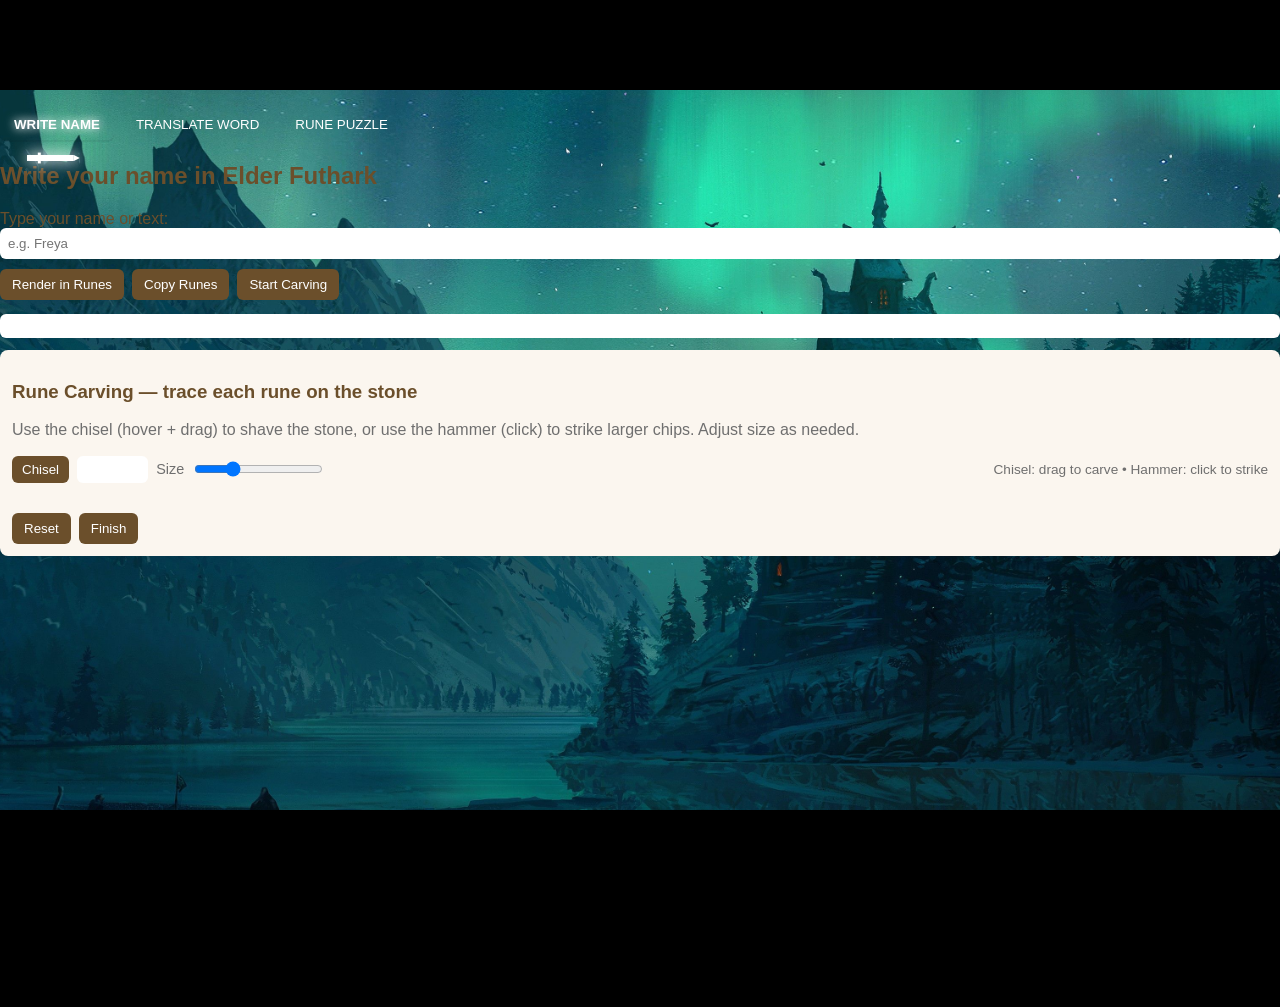
<file: index_temp.html>
﻿<!doctype html>
<html lang="en">
	<head>
		<meta charset="utf-8" />
		<meta name="viewport" content="width=device-width,initial-scale=1" />
		<title>Rune Puzzle — Elder Futhark Games</title>
		<link rel="stylesheet" href="styles.css" />
	</head>
	<body>
		<header class="site-header">
			<h1>Rune Puzzle — Elder Futhark</h1>
			<p class="tagline">Write your name in runes, translate words, and play a rune-matching puzzle.</p>
		</header>

		<main class="container">
			<nav class="tabs">
				<button data-target="write" class="tab active">Write Name</button>
				<button data-target="translate" class="tab">Translate Word</button>
				<button data-target="puzzle" class="tab">Rune Puzzle</button>
			</nav>

			<section id="write" class="panel">
				<h2>Write your name in Elder Futhark</h2>
				<label>Type your name or text:
					<input id="nameInput" type="text" placeholder="e.g. Freya" />
				</label>
						<div class="controls">
							<button id="transliterateBtn">Render in Runes</button>
							<button id="copyRunesBtn">Copy Runes</button>
							<button id="carveBtn">Start Carving</button>
						</div>
						<div id="nameOutput" class="rune-line" aria-live="polite"></div>

						<div id="carvingArea" class="carving-area hidden">
								<h3>Rune Carving — trace each rune on the stone</h3>
								<p class="muted">Use the chisel (hover + drag) to shave the stone, or use the hammer (click) to strike larger chips. Adjust size as needed.</p>

								<div id="toolPalette" class="tool-palette">
									<button id="toolChisel" class="tool-btn active" title="Chisel (hover + drag)">Chisel</button>
									<button id="toolHammer" class="tool-btn" title="Hammer (click to strike)">Hammer</button>
									<label class="size-label">Size <input id="toolSize" type="range" min="6" max="28" value="12" /></label>
									<span id="toolHint" class="tool-hint">Chisel: drag to carve • Hammer: click to strike</span>
										</div>

										<div id="stoneContainer" class="stone-container"></div>
							<div class="carve-controls">
								<button id="resetCarve">Reset</button>
								<button id="finishCarve">Finish</button>
							</div>
						</div>
			</section>

			<section id="translate" class="panel hidden">
				<h2>Translate runes to Latin</h2>
				<label>Paste runes here:
					<input id="runeInput" type="text" placeholder="ᚠᚱᛖᚤᚨ" />
				</label>
				<div class="controls">
					<button id="translateBtn">Translate</button>
				</div>
				<div id="translateOutput" class="translate-output" aria-live="polite"></div>
			</section>

			<section id="puzzle" class="panel hidden">
				<h2>Rune Rings Puzzle</h2>
				<p>Click the outer ring or middle ring to rotate the rune pieces. Align both halves to complete the symbol!</p>
				
			<div class="ring-puzzle-wrap">
				<svg class="ring-puzzle ring-puzzle-v3test" viewBox="-350 -350 1100 1100" width="2000" height="2000">
				<defs>
					<!-- Clip paths for 6 runes, each split in half -->
					<clipPath id="clipOuter1test"><rect x="20" y="0" width="30" height="400" /></clipPath>
					<clipPath id="clipMiddle1test"><rect x="50" y="0" width="30" height="400" /></clipPath>
					
					<clipPath id="clipOuter2test"><rect x="80" y="0" width="30" height="400" /></clipPath>
					<clipPath id="clipMiddle2test"><rect x="110" y="0" width="30" height="400" /></clipPath>
					
					<clipPath id="clipOuter3test"><rect x="140" y="0" width="30" height="400" /></clipPath>
					<clipPath id="clipMiddle3test"><rect x="170" y="0" width="30" height="400" /></clipPath>
					
					<clipPath id="clipOuter4test"><rect x="200" y="0" width="30" height="400" /></clipPath>
					<clipPath id="clipMiddle4test"><rect x="230" y="0" width="30" height="400" /></clipPath>
					
					<clipPath id="clipOuter5test"><rect x="260" y="0" width="30" height="400" /></clipPath>
					<clipPath id="clipMiddle5test"><rect x="290" y="0" width="30" height="400" /></clipPath>
					
					<clipPath id="clipOuter6test"><rect x="320" y="0" width="30" height="400" /></clipPath>
					<clipPath id="clipMiddle6test"><rect x="350" y="0" width="30" height="400" /></clipPath>
				</defs>					<!-- Ring 1: Outer band at r=390 and Inner band at r=365 -->
				<!-- Rune 1 (áš ): left piece on outermost ring, right piece on 2nd ring -->
				<g id="v3OuterRune1test" style="transform-origin: 200px 200px; transition: transform 0.4s cubic-bezier(0.4,0,0.2,1); pointer-events:none;">
					<circle cx="200" cy="200" r="390" fill="none" stroke="#ff0000" stroke-width="40" opacity="0.4" style="cursor:pointer; pointer-events:stroke;" class="puzzle-ring" data-ring="v3outer1test" />
				<text class="ring-rune" x="50" y="200" text-anchor="middle" dy=".3em" font-size="120" fill="#6b4f2b" clip-path="url(#clipOuter1test)">ᚠ</text>
				</g>
				<g id="v3MiddleRune1test" style="transform-origin: 200px 200px; transition: transform 0.4s cubic-bezier(0.4,0,0.2,1); pointer-events:none;">
					<circle cx="200" cy="200" r="365" fill="none" stroke="#ff0000" stroke-width="40" opacity="0.4" style="cursor:pointer; pointer-events:stroke;" class="puzzle-ring" data-ring="v3middle1test" />
				<text class="ring-rune" x="50" y="200" text-anchor="middle" dy=".3em" font-size="120" fill="#6b4f2b" clip-path="url(#clipMiddle1test)">ᚠ</text>
				</g>
				<!-- Separator line between rune 1 pieces -->
				<circle cx="200" cy="200" r="377.5" fill="none" stroke="#333" stroke-width="2" opacity="0.6" style="pointer-events:none;" />
				
				<!-- Rune 2 (á›): left piece on 3rd ring, right piece on 4th ring -->
				<g id="v3OuterRune2test" style="transform-origin: 200px 200px; transition: transform 0.4s cubic-bezier(0.4,0,0.2,1); pointer-events:none;">
					<circle cx="200" cy="200" r="330" fill="none" stroke="#ff8800" stroke-width="40" opacity="0.4" style="cursor:pointer; pointer-events:stroke;" class="puzzle-ring" data-ring="v3outer2test" />
				<text class="ring-rune" x="110" y="200" text-anchor="middle" dy=".3em" font-size="120" fill="#6b4f2b" clip-path="url(#clipOuter2test)">ᛁ</text>
				</g>
				<g id="v3MiddleRune2test" style="transform-origin: 200px 200px; transition: transform 0.4s cubic-bezier(0.4,0,0.2,1); pointer-events:none;">
					<circle cx="200" cy="200" r="305" fill="none" stroke="#ff8800" stroke-width="40" opacity="0.4" style="cursor:pointer; pointer-events:stroke;" class="puzzle-ring" data-ring="v3middle2test" />
				<text class="ring-rune" x="110" y="200" text-anchor="middle" dy=".3em" font-size="120" fill="#6b4f2b" clip-path="url(#clipMiddle2test)">ᛁ</text>
				</g>
				<!-- Separator line between rune 2 pieces -->
				<circle cx="200" cy="200" r="317.5" fill="none" stroke="#333" stroke-width="2" opacity="0.6" style="pointer-events:none;" />
				
				<!-- Rune 3 (áš±): left piece on 5th ring, right piece on 6th ring -->
				<g id="v3OuterRune3test" style="transform-origin: 200px 200px; transition: transform 0.4s cubic-bezier(0.4,0,0.2,1); pointer-events:none;">
					<circle cx="200" cy="200" r="270" fill="none" stroke="#ffdd00" stroke-width="40" opacity="0.4" style="cursor:pointer; pointer-events:stroke;" class="puzzle-ring" data-ring="v3outer3test" />
					<text class="ring-rune" x="170" y="200" text-anchor="middle" dy=".3em" font-size="120" fill="#6b4f2b" clip-path="url(#clipOuter3test)">ᚱ</text>
				</g>
				<g id="v3MiddleRune3test" style="transform-origin: 200px 200px; transition: transform 0.4s cubic-bezier(0.4,0,0.2,1); pointer-events:none;">
					<circle cx="200" cy="200" r="245" fill="none" stroke="#ffdd00" stroke-width="40" opacity="0.4" style="cursor:pointer; pointer-events:stroke;" class="puzzle-ring" data-ring="v3middle3test" />
					<text class="ring-rune" x="170" y="200" text-anchor="middle" dy=".3em" font-size="120" fill="#6b4f2b" clip-path="url(#clipMiddle3test)">ᚱ</text>
				</g>
				<!-- Separator line between rune 3 pieces -->
				<circle cx="200" cy="200" r="257.5" fill="none" stroke="#333" stroke-width="2" opacity="0.6" style="pointer-events:none;" />
				
				<!-- Rune 4 (á›–): left piece on 7th ring, right piece on 8th ring -->
				<g id="v3OuterRune4test" style="transform-origin: 200px 200px; transition: transform 0.4s cubic-bezier(0.4,0,0.2,1); pointer-events:none;">
					<circle cx="200" cy="200" r="210" fill="none" stroke="#00ff00" stroke-width="40" opacity="0.4" style="cursor:pointer; pointer-events:stroke;" class="puzzle-ring" data-ring="v3outer4test" />
					<text class="ring-rune" x="230" y="200" text-anchor="middle" dy=".3em" font-size="120" fill="#6b4f2b" clip-path="url(#clipOuter4test)">ᛖ</text>
				</g>
				<g id="v3MiddleRune4test" style="transform-origin: 200px 200px; transition: transform 0.4s cubic-bezier(0.4,0,0.2,1); pointer-events:none;">
					<circle cx="200" cy="200" r="185" fill="none" stroke="#00ff00" stroke-width="40" opacity="0.4" style="cursor:pointer; pointer-events:stroke;" class="puzzle-ring" data-ring="v3middle4test" />
					<text class="ring-rune" x="230" y="200" text-anchor="middle" dy=".3em" font-size="120" fill="#6b4f2b" clip-path="url(#clipMiddle4test)">ᛖ</text>
				</g>
				<!-- Separator line between rune 4 pieces -->
				<circle cx="200" cy="200" r="197.5" fill="none" stroke="#333" stroke-width="2" opacity="0.6" style="pointer-events:none;" />
				
				<!-- Rune 5 (áš¹): left piece on 9th ring, right piece on 10th ring -->
				<g id="v3OuterRune5test" style="transform-origin: 200px 200px; transition: transform 0.4s cubic-bezier(0.4,0,0.2,1); pointer-events:none;">
					<circle cx="200" cy="200" r="150" fill="none" stroke="#0088ff" stroke-width="40" opacity="0.4" style="cursor:pointer; pointer-events:stroke;" class="puzzle-ring" data-ring="v3outer5test" />
					<text class="ring-rune" x="290" y="200" text-anchor="middle" dy=".3em" font-size="120" fill="#6b4f2b" clip-path="url(#clipOuter5test)">ᚹ</text>
				</g>
				<g id="v3MiddleRune5test" style="transform-origin: 200px 200px; transition: transform 0.4s cubic-bezier(0.4,0,0.2,1); pointer-events:none;">
					<circle cx="200" cy="200" r="125" fill="none" stroke="#0088ff" stroke-width="40" opacity="0.4" style="cursor:pointer; pointer-events:stroke;" class="puzzle-ring" data-ring="v3middle5test" />
					<text class="ring-rune" x="290" y="200" text-anchor="middle" dy=".3em" font-size="120" fill="#6b4f2b" clip-path="url(#clipMiddle5test)">ᚹ</text>
				</g>
				<!-- Separator line between rune 5 pieces -->
				<circle cx="200" cy="200" r="137.5" fill="none" stroke="#333" stroke-width="2" opacity="0.6" style="pointer-events:none;" />
				
				<!-- Rune 6 (á›Ÿ): left piece on 11th ring, right piece on 12th ring -->
				<g id="v3OuterRune6test" style="transform-origin: 200px 200px; transition: transform 0.4s cubic-bezier(0.4,0,0.2,1); pointer-events:none;">
					<circle cx="200" cy="200" r="90" fill="none" stroke="#8800ff" stroke-width="40" opacity="0.4" style="cursor:pointer; pointer-events:stroke;" class="puzzle-ring" data-ring="v3outer6test" />
					<text class="ring-rune" x="350" y="200" text-anchor="middle" dy=".3em" font-size="120" fill="#6b4f2b" clip-path="url(#clipOuter6test)">ᛟ</text>
				</g>
				<g id="v3MiddleRune6test" style="transform-origin: 200px 200px; transition: transform 0.4s cubic-bezier(0.4,0,0.2,1); pointer-events:none;">
					<circle cx="200" cy="200" r="65" fill="none" stroke="#8800ff" stroke-width="40" opacity="0.4" style="cursor:pointer; pointer-events:stroke;" class="puzzle-ring" data-ring="v3middle6test" />
					<text class="ring-rune" x="350" y="200" text-anchor="middle" dy=".3em" font-size="120" fill="#6b4f2b" clip-path="url(#clipMiddle6test)">ᛟ</text>
				</g>
			<!-- Separator line between rune 6 pieces -->
			<circle cx="200" cy="200" r="77.5" fill="none" stroke="#333" stroke-width="2" opacity="0.6" style="pointer-events:none;" />
			</svg>
		</div>

		<div class="ring-puzzle-wrap">
</file>
<file: styles.css>
.puzzle-completed-indicator {
  box-shadow: 0 0 0 8px #ffd700, 0 0 32px 16px #ffd70099;
  border-radius: 50%;
  transition: box-shadow 0.4s;
}
.confetti-canvas {
  position: absolute;
  top: 0; left: 0; width: 100%; height: 100%;
  pointer-events: none;
  z-index: 101;
}
:root{
  --bg:#f4efe6;
  --panel:transparent;
  --accent:#6b4f2b;
  --muted:#6f6f6f;
}
#videoBG {
  position: fixed;
  top: 0;
  left: 0;
  min-width: 100%;
  min-height: 100%;
  width: 100vw;
  height: 100vh;
  z-index: -10;
  object-fit: cover;
}
*{box-sizing:border-box}
html{background:#000}
html:fullscreen,
html:-webkit-full-screen,
html:-moz-full-screen {
  background: #000;
  width: 100%;
  height: 100%;
}
body{
  font-family:Segoe UI, Roboto, Arial, sans-serif;
  margin:0;
  background: url('1869114-nordic-4k-wallpaper.jpg') no-repeat center center fixed;
  background-size: cover;
  color:var(--accent);
  overflow:hidden;
  height:100vh;
  width:100vw;
  user-select: none;
  -webkit-user-select: none;
  -moz-user-select: none;
  -ms-user-select: none;
}
body:fullscreen,
body:-webkit-full-screen,
body:-moz-full-screen,
body:-ms-fullscreen {
  margin: 0;
  padding: 0;
  width: 100vw;
  height: 100vh;
  background: url('1869114-nordic-4k-wallpaper.jpg') no-repeat center center fixed;
  background-size: cover;
}
body::before,
body::after {
  content: '';
  position: fixed;
  left: 0;
  right: 0;
  height: 90px;
  background: #000;
  z-index: 1;
  pointer-events: none;
}
body:fullscreen,
body:-webkit-full-screen,
body:-moz-full-screen {
  height: 100vh;
  width: 100vw;
  overflow: hidden;
}
body:fullscreen::before,
body:fullscreen::after,
body:-webkit-full-screen::before,
body:-webkit-full-screen::after,
body:-moz-full-screen::before,
body:-moz-full-screen::after {
  content: '';
  position: fixed;
  left: 0;
  right: 0;
  height: 12vh;
  background: #000;
  z-index: 1;
  pointer-events: none;
}
body:fullscreen::before,
body:-webkit-full-screen::before,
body:-moz-full-screen::before {
  top: 0;
}
body:fullscreen::after,
body:-webkit-full-screen::after,
body:-moz-full-screen::after {
  bottom: 0;
}
body::before {
  top: 0;
}
body::after {
  bottom: 0;
}
.container{max-width:100%;margin:0;padding:0;height:100vh;overflow:visible;position:relative;z-index:10000}
.qr-wrapper {
  position: fixed;
  bottom: 15px;
  right: 15px;
  z-index: 100000;
  display: flex;
  flex-direction: column;
  align-items: center;
  gap: 5px;
}
.qr-label {
  color: white;
  font-size: 0.85rem;
  text-shadow: 0 2px 4px rgba(0, 0, 0, 0.8);
  font-weight: 600;
}
.qr-code-container {
  width: 120px;
  height: 120px;
  background: white;
  padding: 8px;
  border-radius: 8px;
  box-shadow: 0 4px 12px rgba(0, 0, 0, 0.5);
  display: flex;
  align-items: center;
  justify-content: center;
}
.qr-code-container img {
  width: 100% !important;
  height: 100% !important;
  display: block;
}
.container:fullscreen,
.container:-webkit-full-screen,
.container:-moz-full-screen {
  height: 100vh;
  padding-top: 0;
  padding-bottom: 0;
}
.site-header{background:#fff;padding:18px 20px}
.site-header h1{margin:0;font-size:1.6rem}
.tagline{margin:6px 0 0;color:var(--muted)}
.tabs{display:flex;gap:8px;margin:18px 0}
.tab{background:var(--panel);padding:10px 14px;border-radius:6px;cursor:pointer;position:relative;text-transform:uppercase}
.tab.active{box-shadow:inset 0 -2px 0 rgba(0,0,0,0.06);font-weight:600;color:#fff;text-shadow:0 0 8px rgba(255,255,255,0.8),0 0 12px rgba(255,255,255,0.5)}
.tab.active::after{
  content: '';
  position: absolute;
  bottom: -22px;
  left: 50%;
  transform: translateX(-50%);
  width: 60px;
  height: 12px;
  background-image: url('data:image/svg+xml;utf8,<svg xmlns="http://www.w3.org/2000/svg" viewBox="0 0 100 20"><g fill="%23ffffff"><rect x="0" y="5" width="78" height="10"/><polygon points="78,5 78,15 88,10"/><rect x="18" y="1" width="5" height="18"/><rect x="3" y="8.5" width="18" height="3"/><rect x="1" y="7" width="4" height="6"/></g></svg>');
  background-size: contain;
  background-repeat: no-repeat;
  background-position: center;
  filter: drop-shadow(0 0 6px rgba(255, 255, 255, 0.8)) drop-shadow(0 0 10px rgba(255, 255, 255, 0.5));
}
.tab[data-target="home"].active::after{
  left: 55%;
}
.panel{background:var(--panel);padding:0;border-radius:0;overflow:visible}
.article-container{
  position: relative;
  height: calc(100vh - 24vh - 60px);
  overflow: visible;
}
.article-pagination{
  position: absolute;
  bottom: -50px;
  left: 50%;
  transform: translateX(-50%);
  display: flex;
  gap: 15px;
  align-items: center;
  z-index: 15;
}
.pagination-dot{
  width: 12px;
  height: 12px;
  border-radius: 50%;
  background: rgba(255, 255, 255, 0.3);
  border: 2px solid rgba(255, 255, 255, 0.5);
  transition: all 0.3s;
  cursor: pointer;
}
.pagination-dot.active{
  background: #fff;
  box-shadow: 0 0 10px rgba(255, 255, 255, 0.8);
  transform: scale(1.2);
}
.pagination-line{
  width: 30px;
  height: 2px;
  background: rgba(255, 255, 255, 0.3);
}
.article-scroller{
  height: 100%;
  overflow: visible;
  position: relative;
}
.rune-article{
  display: flex;
  height: 100%;
  align-items: center;
  position: relative;
  left: 0;
  transition: left 0.5s ease-in-out;
  overflow: visible;
}
.article-section{
  flex: 0 0 100vw;
  display: flex;
  flex-direction: column;
  justify-content: center;
  align-items: center;
  height: 100%;
  padding: 0 60px;
  opacity: 0.3;
  transition: opacity 0.5s;
  overflow: visible;
}
.article-section.active{
  opacity: 1;
}
.article-section p{
  background: rgba(0, 0, 0, 0.7);
  padding: 30px 50px;
  border-radius: 12px;
  filter: url(#stoneTextureCool);
}
.section-content-split{
  display: flex;
  gap: 40px;
  align-items: center;
  width: 100%;
  max-width: 1200px;
  height: 100%;
}
.section-text{
  flex: 1;
  display: flex;
  flex-direction: column;
  justify-content: center;
  text-align: left;
}
.section-image-right{
  flex: 1;
  display: flex;
  align-items: flex-end;
  justify-content: center;
  height: 100%;
  overflow: visible;
}
.article-photo{
  width: 100%;
  max-width: 500px;
  height: auto;
  max-height: 60vh;
  object-fit: cover;
  border-radius: 8px;
  border: 3px solid #333;
  box-shadow: 0 4px 15px rgba(0, 0, 0, 0.5);
}
.article-photo-bottom{
  /* ADJUST THESE VALUES TO POSITION THE IMAGE */
  width: 100%;
  max-width: 500px;
  height: auto;
  object-fit: contain;
  position: relative;
  bottom: -8vh; /* Change this negative value to move image down (e.g., -12vh extends below border) */
  z-index: 2;
  /* UNCOMMENT BELOW TO SEE BOUNDARIES */
  /* outline: 3px solid red; */
}
.article-nav{
  position: absolute;
  top: 65%;
  transform: translateY(-50%);
  background: transparent;
  border: none;
  color: #fff;
  width: 80px;
  height: 80px;
  cursor: pointer;
  z-index: 10;
  display: flex;
  align-items: center;
  justify-content: center;
  transition: all 0.3s;
  padding: 0;
}
.shield-svg{
  width: 100%;
  height: 100%;
  filter: drop-shadow(0 4px 8px rgba(0, 0, 0, 0.5));
  transition: all 0.3s;
}
.article-nav:hover .shield-svg{
  transform: scale(1.1);
}
.article-nav-left{
  left: 80px;
}
.article-nav-right{
  right: 80px;
}
.rune-article h1{
  font-size: 4.5rem;
  color: #fff;
  text-shadow: 0 0 10px rgba(255, 255, 255, 0.5);
  margin-bottom: 30px;
}
.section-text h1{
  text-align: left;
}
.rune-article h2{
  font-size: 3.5rem;
  color: #fff;
  text-shadow: 0 0 8px rgba(255, 255, 255, 0.4);
  margin-bottom: 20px;
  text-align: center;
  border-left: none;
  padding-left: 0;
}
.rune-article p{
  font-size: 1.8rem;
  margin-bottom: 0;
  line-height: 1.6;
  max-width: 1000px;
  color: #ccc;
}
.section-text p{
  text-align: left;
  margin: 0;
}
.article-image{
  width: 100%;
  max-width: 600px;
  height: 250px;
  background: linear-gradient(135deg, #1a1a1a 0%, #2a2a2a 50%, #1a1a1a 100%);
  border: 2px solid #333;
  border-radius: 8px;
  margin: 20px auto;
  filter: url(#stoneTextureCool);
  box-shadow: inset 0 0 20px rgba(0, 0, 0, 0.5), 0 4px 15px rgba(0, 0, 0, 0.3);
}
#testpuzzle{display:flex;flex-direction:column;align-items:center;justify-content:center;height:100vh;overflow:visible;padding:0;position:relative}
#testpuzzle:fullscreen,
#testpuzzle:-webkit-full-screen,
#testpuzzle:-moz-full-screen {
  display: flex;
  flex-direction: column;
  align-items: center;
  justify-content: center;
  height: 100vh;
  padding: 0;
  position: relative;
  overflow: visible;
}
#testpuzzle h2{margin:0 0 8px 0;font-size:1.2rem}
#testpuzzle p{margin:0 0 8px 0;font-size:0.9rem}
#testpuzzle .ring-puzzle-wrap{flex:1;display:flex;align-items:center;justify-content:center;width:100%;height:100%;margin-top:-12vh;overflow:visible;position:relative}
#testpuzzle .ring-puzzle-wrap:fullscreen,
#testpuzzle .ring-puzzle-wrap:-webkit-full-screen,
#testpuzzle .ring-puzzle-wrap:-moz-full-screen {
  flex: 1;
  display: flex;
  align-items: center;
  justify-content: center;
  width: 100%;
  height: 100%;
  margin-top: -18vh;
  overflow: visible;
  position: relative;
}
#testpuzzle .ring-puzzle{width:90vmin;height:90vmin;max-width:90vw;max-height:90vh}
:fullscreen #testpuzzle .ring-puzzle,
:-webkit-full-screen #testpuzzle .ring-puzzle,
:-moz-full-screen #testpuzzle .ring-puzzle {
  width: 80vmin !important;
  height: 80vmin !important;
  max-width: 80vw !important;
  max-height: 80vh !important;
}
.panel.hidden{display:none}
label{display:block;margin:10px 0}
input[type=text]{width:100%;padding:8px;border-radius:6px;border:none;background:#fff}
.controls{margin-top:10px;display:flex;gap:8px;flex-wrap:wrap}
button{background:var(--accent);color:#fff;border:none;padding:8px 12px;border-radius:6px;cursor:pointer}
button:disabled{opacity:0.6}
.rune-line{margin-top:14px;padding:12px;background:#fff;border-radius:6px;font-size:2.2rem;display:flex;gap:8px;flex-wrap:wrap}
.rune{padding:6px 10px;border-radius:6px;background:#fff9f2;cursor:default}
.rune small{display:block;font-size:0.6rem;color:var(--muted)}
.carving-area{margin-top:12px;padding:12px;border-radius:8px;background:#fbf6ef}
.muted{color:var(--muted);margin:6px 0}
.stone-container{display:flex;flex-wrap:wrap;gap:12px;margin-top:12px}
.stone{width:140px;height:140px;background:#efe7dd;border-radius:12px;display:flex;align-items:center;justify-content:center;position:relative;box-shadow:0 6px 12px rgba(0,0,0,0.06);transition:transform .25s}
.stone.appear{transform:translateY(-6px)}
.stone .canvas-wrap{position:relative;width:120px;height:120px}
.stone canvas{position:absolute;left:0;top:0;border-radius:8px}
.stone .status{position:absolute;right:6px;top:6px;background:rgba(0,0,0,0.06);padding:4px 6px;border-radius:6px;font-size:0.8rem}
.stone.done{box-shadow:0 10px 18px rgba(0,0,0,0.12)}
.carve-controls{display:flex;gap:8px;margin-top:12px}
.stone .clearBtn{position:absolute;left:6px;top:6px;background:rgba(255,255,255,0.8);border-radius:6px;padding:4px;font-size:0.75rem}

.tool-palette{display:flex;align-items:center;gap:8px;margin-top:10px}
.tool-btn{background:#fff;padding:6px 10px;border-radius:6px;cursor:pointer}
.tool-btn.active{background:var(--accent);color:#fff}
.size-label{display:flex;align-items:center;gap:8px;color:var(--muted);font-size:0.9rem}
.tool-hint{margin-left:auto;color:var(--muted);font-size:0.85rem}

/* cursors for carving tools (applied to overlay canvas) */
.cursor-chisel{cursor:crosshair}
.cursor-hammer{cursor:pointer}

.chip{position:absolute;background:rgba(0,0,0,0.12);border-radius:50%;pointer-events:none;transform:scale(0);animation:chip 400ms ease-out forwards}
@keyframes chip{from{transform:scale(0);opacity:1}to{transform:scale(1.6);opacity:0}}
.translate-output{margin-top:12px;padding:12px;background:#fff;border-radius:6px}
.puzzle-controls{display:flex;align-items:center;gap:12px;margin-bottom:12px}
.puzzle-board{display:grid;grid-template-columns:repeat(auto-fit,minmax(110px,1fr));gap:10px}
.card{background:#fff;padding:12px;border-radius:8px;cursor:pointer;min-height:56px;display:flex;align-items:center;justify-content:center}
.card.flipped{background:#f6efe8;font-weight:700}
.scoreboard{margin-left:auto;color:var(--muted)}
.site-footer{max-width:980px;margin:20px auto;padding:8px 20px;color:var(--muted)}
@media (max-width:520px){.rune-line{font-size:1.6rem}}

/* Rune Wheel styles */
.wheel-wrap{position:relative;width:360px;height:360px;margin:18px auto;display:flex;align-items:center;justify-content:center}
.wheel{width:320px;height:320px;border-radius:50%;position:relative;background:#fbf7f2;box-shadow:inset 0 6px 20px rgba(0,0,0,0.06);transition:transform 0s}
.wheel-item{position:absolute;left:50%;top:50%;transform-origin:0 -140px;display:flex;align-items:center;justify-content:center;width:48px;height:32px;border-radius:6px;background:rgba(255,255,255,0.85);font-size:1.3rem}
.wheel-pointer{position:absolute;top:6px;left:50%;transform:translateX(-50%);font-size:22px;color:var(--accent);text-shadow:0 1px 0 #fff}
.wheel-controls{display:flex;gap:8px;align-items:center}
.wheel-info{display:flex;gap:14px;align-items:center;color:var(--muted)}

@media (max-width:520px){.wheel-wrap{width:260px;height:260px}.wheel{width:220px;height:220px}.wheel-item{transform-origin:0 -96px}}

/* Concentric rings */
.concentric-wrap{position:relative;width:420px;height:420px;margin:18px auto;display:flex;align-items:center;justify-content:center}
.rings{position:relative;width:360px;height:360px}
.ring{position:absolute;left:50%;top:50%;width:100%;height:100%;transform-origin:50% 50%;border-radius:50%;pointer-events:auto}
.ring .sector{position:absolute;left:50%;top:50%;transform-origin:0 -140px;display:flex;align-items:center;justify-content:center;width:48px;height:36px;border-radius:6px;background:rgba(255,255,255,0.9);font-size:1.25rem;transition:all 0.2s}
.ring .sector.active{background:rgba(107,79,43,0.12);box-shadow:0 0 8px rgba(107,79,43,0.3)}
.ring-outer .sector{transform-origin:0 -156px}
.ring-middle .sector{transform-origin:0 -110px}
.ring-inner .sector{transform-origin:0 -66px}
.ring-pointer{position:absolute;top:8px;left:50%;transform:translateX(-50%);font-size:26px;color:var(--accent)}
.ring-controls{display:flex;gap:12px;justify-content:center;margin-top:12px}
.ring-control{display:flex;align-items:center;gap:6px;background:transparent;padding:6px 8px;border-radius:6px}
.ring-control button{background:#fff;border:none;padding:6px 8px;border-radius:6px;cursor:pointer}

@media (max-width:520px){.concentric-wrap{width:300px;height:300px}.rings{width:240px;height:240px}.ring-outer .sector{transform-origin:0 -104px}.ring-middle .sector{transform-origin:0 -74px}.ring-inner .sector{transform-origin:0 -42px}}

/* Ring puzzle */
.ring-puzzle-wrap{
  display:flex;
  justify-content:center;
  align-items:center;
  margin:0 auto;
  width:100%;
  height:100vh;
  position:relative;
  overflow:visible;
  padding-bottom:15vh;
}
.ring-puzzle{
  max-width:320px;
  max-height:320px;
  width:100%;
  height:auto;
  overflow:visible;
}
.puzzle-ring{cursor:pointer;transform-origin:200px 200px;transition:transform 0.4s cubic-bezier(0.4,0,0.2,1)}
.puzzle-ring:hover .ring-rune{fill:#8b6f3b}
.ring-puzzle:not(.ring-puzzle-v2) .ring-rune{font-size:32px;fill:var(--accent);user-select:none}
.ring-puzzle-v2 .ring-rune{fill:var(--accent);user-select:none}
.ring-puzzle-v3test .ring-rune{font-size:240px!important}
.ring-puzzle-v3test2 .ring-rune{font-size:240px!important; fill:#8b0000!important}
.ring-puzzle-v3test3 .ring-rune{font-size:240px!important; fill:#8b0000!important}
.puzzle-solved-zoom {
  animation: zoomOut 3s cubic-bezier(0.34, 1.56, 0.64, 1) forwards;
  transform-origin: 200px 200px;
}
@keyframes zoomOut {
  0% {
    transform: scale(1) rotate(var(--current-rotation, 0deg));
    opacity: 1;
  }
  33% {
    transform: scale(1.8) rotate(var(--current-rotation, 0deg));
    opacity: 1;
  }
  66% {
    transform: scale(1.8) rotate(var(--current-rotation, 0deg));
    opacity: 0.9;
  }
  100% {
    transform: scale(1) rotate(var(--current-rotation, 0deg));
    opacity: 1;
  }
}
.rune-locked{filter:none}
.rune-locked circle{cursor:default!important}

/* Memory Game Styles */
.memory-game-container {
  display: flex;
  flex-direction: column;
  align-items: center;
  justify-content: flex-start;
  height: 100vh;
  padding: 20px;
  padding-top: 40px;
  overflow-y: auto;
  position: relative;
}
:fullscreen .memory-game-container,
:-webkit-full-screen .memory-game-container,
:-moz-full-screen .memory-game-container {
  padding-top: 80px !important;
}
.memory-game-container h2 {
  margin: 0 0 8px 0;
  font-size: 2rem;
  color: #fff;
  text-shadow: 2px 2px 4px rgba(0,0,0,0.8);
}
.memory-game-container p {
  margin: 0 0 20px 0;
  font-size: 1.1rem;
  color: #ddd;
  text-shadow: 1px 1px 3px rgba(0,0,0,0.8);
}
.memory-grid {
  display: grid;
  grid-template-columns: repeat(16, 80px);
  gap: 9px;
  margin-bottom: 30px;
  max-width: 100%;
  justify-content: center;
  margin-top: 0;
}
:fullscreen .memory-grid,
:-webkit-full-screen .memory-grid,
:-moz-full-screen .memory-grid {
  margin-top: 25px !important;
}
.memory-card {
  width: 80px;
  height: 110px;
  position: relative;
  cursor: pointer;
  perspective: 1000px;
  border-radius: 12px;
  overflow: hidden;
}
.memory-card.flipped .card-inner,
.memory-card.flipped .card-back,
.memory-card.flipped .card-front {
  opacity: 1 !important;
  background: #1a1a1a !important;
}
.memory-card.flipped .card-inner {
  transform: rotateY(180deg);
}
.memory-card.matched .card-back,
.memory-card.matched .card-front {
  opacity: 1 !important;
  background: #1a1a1a !important;
}
.memory-card.matched {
  cursor: default;
  pointer-events: none;
}
.memory-card.hint-shake {
  animation: subtleShake 0.5s ease-in-out;
}
.memory-card.pair-highlight {
  animation: pairHighlight 1s ease-in-out;
}
.memory-card.word-highlight {
  transform: scale(1.02);
  opacity: 1 !important;
}
@keyframes pairHighlight {
  0%, 100% { transform: scale(1); box-shadow: 0 4px 8px rgba(0,0,0,0.3); }
  50% { transform: scale(1.1); box-shadow: 0 0 20px 5px rgba(139, 0, 0, 0.9), 0 0 30px 8px rgba(255, 0, 0, 0.6); }
}
@keyframes subtleShake {
  0%, 100% { transform: translateX(0); }
  25% { transform: translateX(-4px); }
  75% { transform: translateX(4px); }
}
.card-inner {
  width: 100%;
  height: 100%;
  position: relative;
  transition: transform 0.6s;
  transform-style: preserve-3d;
}
.card-face {
  width: 100%;
  height: 100%;
  position: absolute;
  backface-visibility: hidden;
  display: flex;
  align-items: center;
  justify-content: center;
  border-radius: 12px;
  font-size: 3rem;
  font-weight: bold;
  box-shadow: 0 4px 8px rgba(0,0,0,0.3);
}
.card-back {
  background: #000;
  border: none;
  filter: url(#stoneTextureCool);
  box-shadow: 
    inset 0 2px 8px rgba(0, 0, 0, 0.6),
    inset 0 -2px 4px rgba(255, 255, 255, 0.1),
    0 4px 12px rgba(0, 0, 0, 0.5);
  opacity: 0.7;
  transition: opacity 0.3s ease;
  border-radius: 12px;
}
.card-back::before {
  content: '?';
  font-size: 3rem;
  color: #666;
  text-shadow: 
    2px 2px 4px rgba(0, 0, 0, 0.8),
    -1px -1px 2px rgba(255, 255, 255, 0.1);
}
.card-front {
  background: #000;
  border: none;
  transform: rotateY(180deg);
  color: #c49f5b;
  filter: url(#stoneTextureCool);
  box-shadow: 
    inset 0 2px 8px rgba(0, 0, 0, 0.6),
    inset 0 -2px 4px rgba(255, 255, 255, 0.1),
    0 4px 12px rgba(0, 0, 0, 0.5);
  opacity: 0.7;
  transition: opacity 0.3s ease;
  border-radius: 12px;
}
.card-front.rune-card {
  font-family: serif;
  font-size: 3rem;
  color: #8b0000;
  text-shadow: 
    2px 2px 4px rgba(0, 0, 0, 0.9),
    -1px -1px 2px rgba(139, 0, 0, 0.3),
    inset 0 2px 3px rgba(0, 0, 0, 0.5);
}
.card-front.latin-card {
  font-family: 'Segoe UI', sans-serif;
  font-size: 1.3rem;
  color: #8b0000;
  text-transform: uppercase;
  text-shadow: 
    2px 2px 4px rgba(0, 0, 0, 0.9),
    -1px -1px 2px rgba(139, 0, 0, 0.3);
  font-weight: bold;
}
.reset-btn {
  padding: 12px 30px;
  font-size: 1.1rem;
  background: linear-gradient(135deg, #6b4f2b 0%, #4a3a1f 100%);
  color: #fff;
  border: none;
  border-radius: 8px;
  cursor: pointer;
  box-shadow: 0 4px 8px rgba(0,0,0,0.3);
  transition: transform 0.2s, box-shadow 0.2s;
}
.reset-btn:hover {
  transform: translateY(-2px);
  box-shadow: 0 6px 12px rgba(0,0,0,0.4);
}
.reset-btn:active {
  transform: translateY(0);
}
.game-controls {
  display: flex;
  gap: 15px;
  justify-content: center;
}
.solve-btn {
  padding: 12px 30px;
  font-size: 1.1rem;
  background: linear-gradient(135deg, #555 0%, #333 100%);
  color: #fff;
  border: none;
  border-radius: 8px;
  cursor: pointer;
  box-shadow: 0 4px 8px rgba(0,0,0,0.3);
  transition: transform 0.2s, box-shadow 0.2s;
}
.solve-btn:hover {
  transform: translateY(-2px);
  box-shadow: 0 6px 12px rgba(0,0,0,0.4);
}
.solve-btn:active {
  transform: translateY(0);
}
.translation-challenge {
  display: flex;
  align-items: center;
  gap: 20px;
  margin-bottom: 20px;
  padding: 15px 30px;
  background: rgba(0, 0, 0, 0.6);
  border-radius: 12px;
  max-width: 90%;
  width: 100%;
}
.translation-challenge h3 {
  color: #fff;
  font-size: 1.3rem;
  margin: 0;
  text-shadow: 2px 2px 4px rgba(0,0,0,0.8);
  white-space: nowrap;
}
.translation-challenge p {
  display: none;
}
.challenge-word {
  font-size: 2rem;
  font-family: serif;
  color: #8b0000;
  background: #1a1a1a;
  padding: 10px 20px;
  border-radius: 12px;
  box-shadow: 
    inset 0 2px 8px rgba(0, 0, 0, 0.6),
    inset 0 -2px 4px rgba(255, 255, 255, 0.1),
    0 4px 12px rgba(0, 0, 0, 0.5);
  flex-shrink: 0;
  filter: url(#stoneTextureCool);
}
.highlighted-rune {
  color: #ff0000;
  text-shadow: 0 0 20px rgba(139, 0, 0, 0.9), 0 0 30px rgba(255, 0, 0, 0.6);
}
.memory-card.word-highlight .card-front {
  color: #ff0000;
  text-shadow: 0 0 20px rgba(139, 0, 0, 0.9), 0 0 30px rgba(255, 0, 0, 0.6);
}
.letter-inputs {
  display: flex;
  gap: 5px;
  flex-shrink: 0;
}
.letter-input {
  width: 36px !important;
  max-width: 36px !important;
  min-width: 36px !important;
  height: 44px;
  padding: 2px 1px;
  font-size: 1rem;
  text-align: center;
  border: none;
  border-radius: 12px;
  background: #1a1a1a;
  color: #8b0000;
  text-transform: uppercase;
  font-weight: bold;
  line-height: 1;
  box-sizing: border-box;
  filter: url(#stoneTextureCool);
  box-shadow: 
    inset 0 2px 8px rgba(0, 0, 0, 0.6),
    inset 0 -2px 4px rgba(255, 255, 255, 0.1),
    0 4px 12px rgba(0, 0, 0, 0.5);
}
.letter-input:focus {
  outline: none;
  box-shadow: 
    inset 0 2px 8px rgba(0, 0, 0, 0.6),
    inset 0 -2px 4px rgba(255, 255, 255, 0.1),
    0 0 12px rgba(139, 0, 0, 0.6);
}
#checkTranslation {
  padding: 10px 25px;
  font-size: 1rem;
  background: #1a1a1a;
  color: #ff0000;
  border: none;
  border-radius: 12px;
  cursor: pointer;
  font-weight: bold;
  white-space: nowrap;
  transition: opacity 0.3s ease;
  filter: url(#stoneTextureCool);
  box-shadow: 
    inset 0 2px 8px rgba(0, 0, 0, 0.6),
    inset 0 -2px 4px rgba(255, 255, 255, 0.1),
    0 4px 12px rgba(0, 0, 0, 0.5);
  text-shadow: 0 0 20px rgba(139, 0, 0, 0.9), 0 0 30px rgba(255, 0, 0, 0.6);
}
#checkTranslation:hover {
  opacity: 0.8;
}
#translationFeedback {
  font-size: 1.2rem;
  font-weight: bold;
  white-space: nowrap;
}

.solved-message {
  position: absolute;
  top: 50%;
  left: 50%;
  transform: translate(-50%, -50%);
  background: rgba(0, 0, 0, 0.8);
  color: #fff;
  padding: 20px;
  border-radius: 10px;
  font-size: 24px;
  font-weight: bold;
  text-align: center;
  z-index: 100;
  animation: solvedFadeIn 0.5s ease-out;
}
.solved-message.hidden { display: none; }
@keyframes solvedFadeIn {
  from { opacity: 0; transform: translate(-50%, -50%) scale(0.8); }
  to { opacity: 1; transform: translate(-50%, -50%) scale(1); }
}

/* Fullscreen adjustments using viewport-based detection */
@media all and (display-mode: fullscreen) {
  .memory-game-container {
    padding-top: 80px !important;
  }
  #testpuzzle .ring-puzzle {
    width: 80vmin !important;
    height: 80vmin !important;
    max-width: 80vw !important;
    max-height: 80vh !important;
  }
}

/* Fallback for F11 fullscreen (larger viewport) */
@media screen and (min-height: 1080px) and (min-width: 1920px) {
  .memory-game-container {
    padding-top: 80px !important;
  }
  #testpuzzle .ring-puzzle {
    width: 80vmin !important;
    height: 80vmin !important;
    max-width: 80vw !important;
    max-height: 80vh !important;
  }
}

/* Mobile landscape optimization */
@media screen and (max-width: 926px) and (orientation: landscape) {
  body::before,
  body::after {
    height: 0;
    display: none;
  }
  
  .qr-code-container {
    display: none;
  }
  
  .tabs {
    margin: 5px 0;
    gap: 5px;
  }
  
  .tab {
    padding: 8px 12px;
    font-size: 0.85rem;
  }
  
  .tab.active::after {
    bottom: -12px;
    width: 40px;
    height: 8px;
  }
  
  /* Home page article scaling */
  .rune-article h1 {
    font-size: 2.5rem !important;
  }
  
  .rune-article h2 {
    font-size: 2rem !important;
  }
  
  .rune-article p {
    font-size: 1.2rem !important;
    padding: 20px 30px !important;
  }
  
  .article-nav {
    width: 60px;
    height: 60px;
  }
  
  .pagination-dot {
    width: 10px;
    height: 10px;
  }
  
  .pagination-line {
    width: 20px;
  }
  
  /* Memory game scaling */
  .memory-game-container {
    padding-top: 20px !important;
  }
  
  .memory-game-container h2 {
    font-size: 1.3rem;
    margin-bottom: 5px;
  }
  
  .memory-game-container p {
    font-size: 0.9rem;
    margin-bottom: 10px;
  }
  
  .memory-grid {
    grid-template-columns: repeat(16, 60px) !important;
    gap: 6px !important;
    margin-top: 10px !important;
  }
  
  .memory-card {
    width: 60px !important;
    height: 80px !important;
  }
  
  .card-front,
  .card-back {
    font-size: 1.8rem !important;
  }
  
  /* Ring puzzle scaling */
  #testpuzzle h2 {
    font-size: 1rem;
  }
  
  #testpuzzle p {
    font-size: 0.8rem;
  }
  
  #testpuzzle .ring-puzzle {
    width: 75vmin !important;
    height: 75vmin !important;
  }
  
  .ring-rune {
    font-size: 180px !important;
  }
}

/* Hide QR code when scanning from mobile */
@media screen and (max-width: 926px) {
  .qr-code-container {
    display: none;
  }
}
</file>
